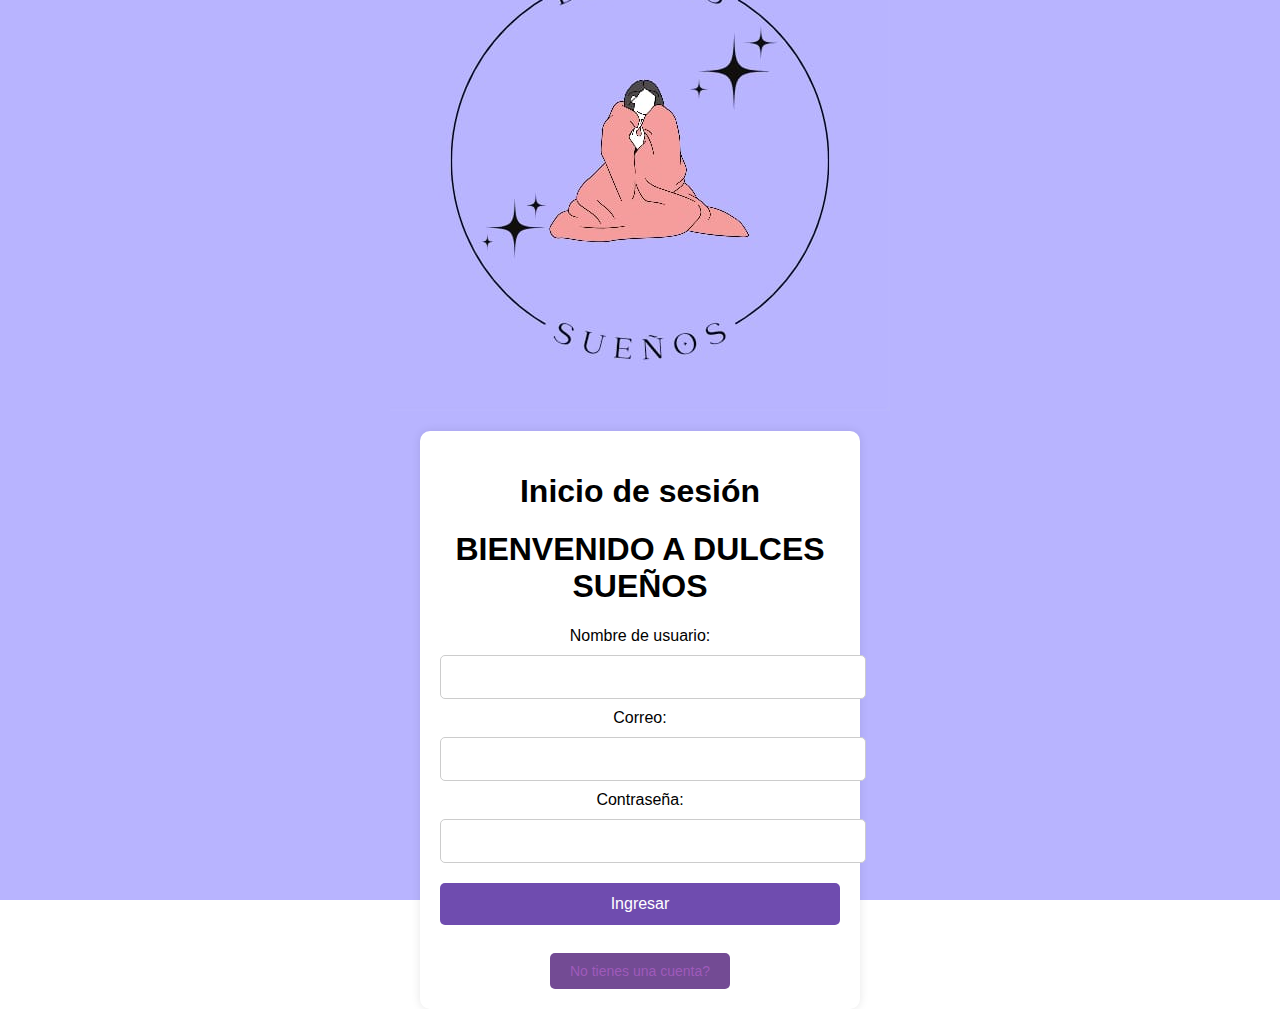
<file: Dulces_sueños/login/index.html>
<!DOCTYPE html>
<html>
<head>
    <meta charset="UTF-8">
    <meta name="viewport" content="width=device-width, initial-scale=1.0">
    <title>Login</title>
    <link rel="stylesheet" type="text/css" href="style.css">
    <style>
        body {
            background-color: #B8B4FF;
            margin: 0;
            font-family: Arial, sans-serif;
            display: flex;
            flex-direction: column;
            align-items: center;
            justify-content: center;
            min-height: 100vh;
        }

        img {
            max-width: 80%;
            height: auto;
            margin-top: 20px;
        }

        .login-container {
            background-color: white;
            padding: 20px;
            border-radius: 10px;
            box-shadow: 0 0 10px rgba(0, 0, 0, 0.1);
            width: 90%;
            max-width: 400px;
            text-align: center;
            margin-top: 20px;
        }

        input {
            width: 100%;
            padding: 12px;
            margin: 10px 0;
            border: 1px solid #ccc;
            border-radius: 5px;
            font-size: 16px;
        }

        .custom-button {
            width: 100%;
            background-color: #6f4caf;
            color: white;
            padding: 12px;
            border: none;
            border-radius: 5px;
            cursor: pointer;
            font-size: 16px;
        }

        .custom-button:hover {
            background-color: #86267a;
        }

        a {
            text-decoration: none;
            color: #9f5abb;
            font-size: 14px;
        }

        a:hover {
            text-decoration: underline;
        }

        /* Media Queries for responsiveness */
        @media (max-width: 768px) {
            .login-container {
                width: 80%;
            }

            img {
                max-width: 60%;
            }
        }

        @media (max-width: 480px) {
            .login-container {
                width: 95%;
            }

            img {
                max-width: 50%;
            }

            h1 {
                font-size: 22px;
            }

            input, .custom-button {
                font-size: 14px;
                padding: 10px;
            }

            a {
                font-size: 12px;
            }
        }
    </style>
</head>

<body>
    <img src="logos.jpeg" alt="Logo">
    <div class="login-container">
        <h1>Inicio de sesión</h1>
        <h1>BIENVENIDO A DULCES SUEÑOS</h1>
        <form action="login.php" method="post">
            <label for="nombre_usuario">Nombre de usuario:</label><br>
            <input type="text" id="nombre_usuario" name="nombre_usuario"><br>
            <label for="correo">Correo:</label><br>
            <input type="email" id="correo" name="correo"><br>
            <label for="contrasena">Contraseña:</label><br>
            <input type="password" id="contrasena" name="contrasena"><br>
            <input type="submit" value="Ingresar" class="custom-button">
            <br><br>
            <a href="registro.html">No tienes una cuenta?</a>
        </form>
    </div>
</body>
</html>
</file>
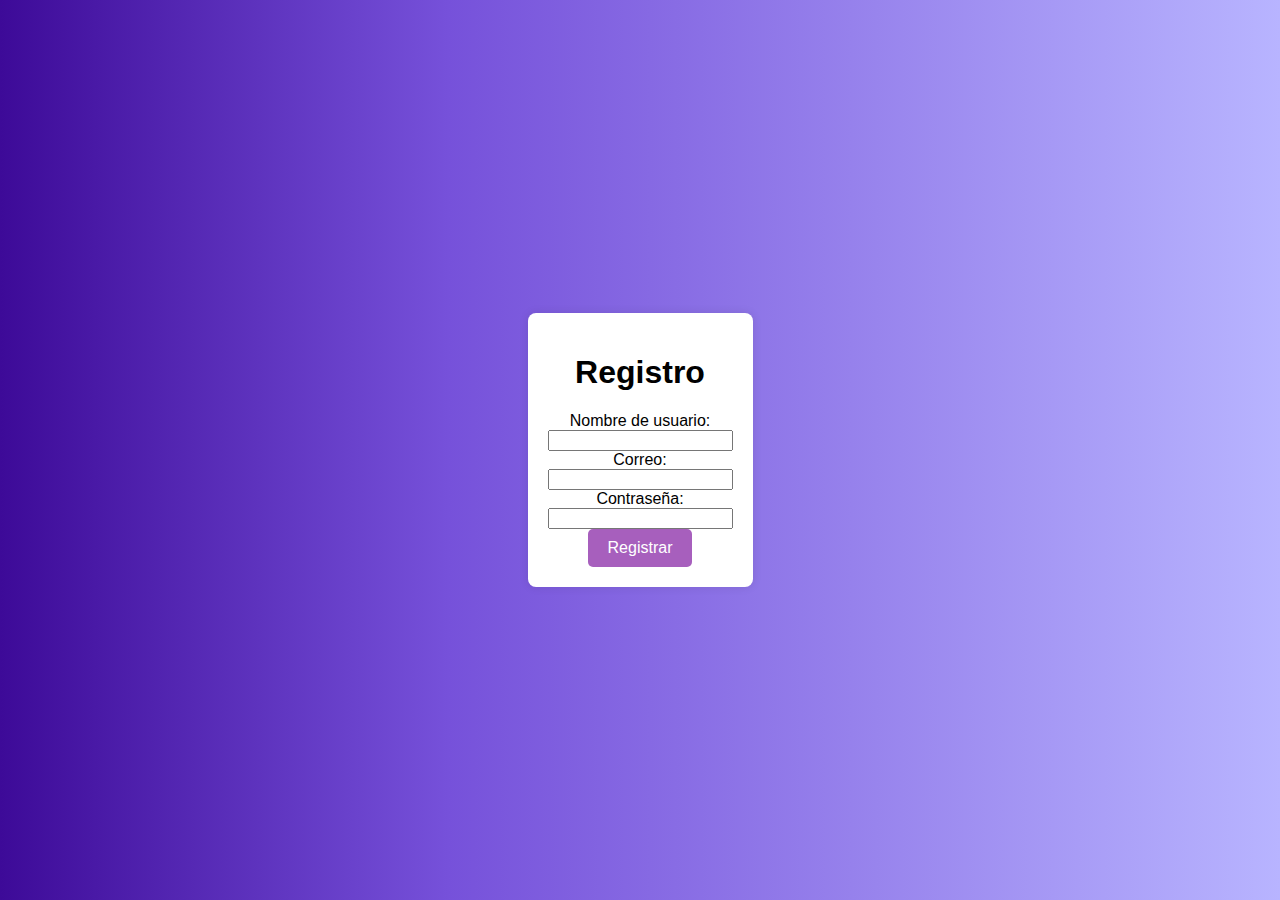
<file: Dulces_sueños/login/registro.html>
<!DOCTYPE html>
<html>
<head>
    <meta charset="UTF-8">
    <meta name="viewport" content="width=device-width, initial-scale=1.0">
    <title>Registro</title>
    <link rel="stylesheet" type="text/css" href="style2.css">
</head>
<body>
    <div class="login-container">
        <h1>Registro</h1>
        <form action="registro.php" method="post">
            <label for="nombre_usuario">Nombre de usuario:</label><br>
            <input type="text" id="nombre_usuario" name="nombre_usuario"><br>
            <label for="correo">Correo:</label><br>
            <input type="email" id="correo" name="correo"><br>
            <label for="contrasena">Contraseña:</label><br>
            <input type="password" id="contrasena" name="contrasena"><br>
            <input type="submit" value="Registrar" class="custom-button">
        </form>
    </div>
</body>
</html>
</file>
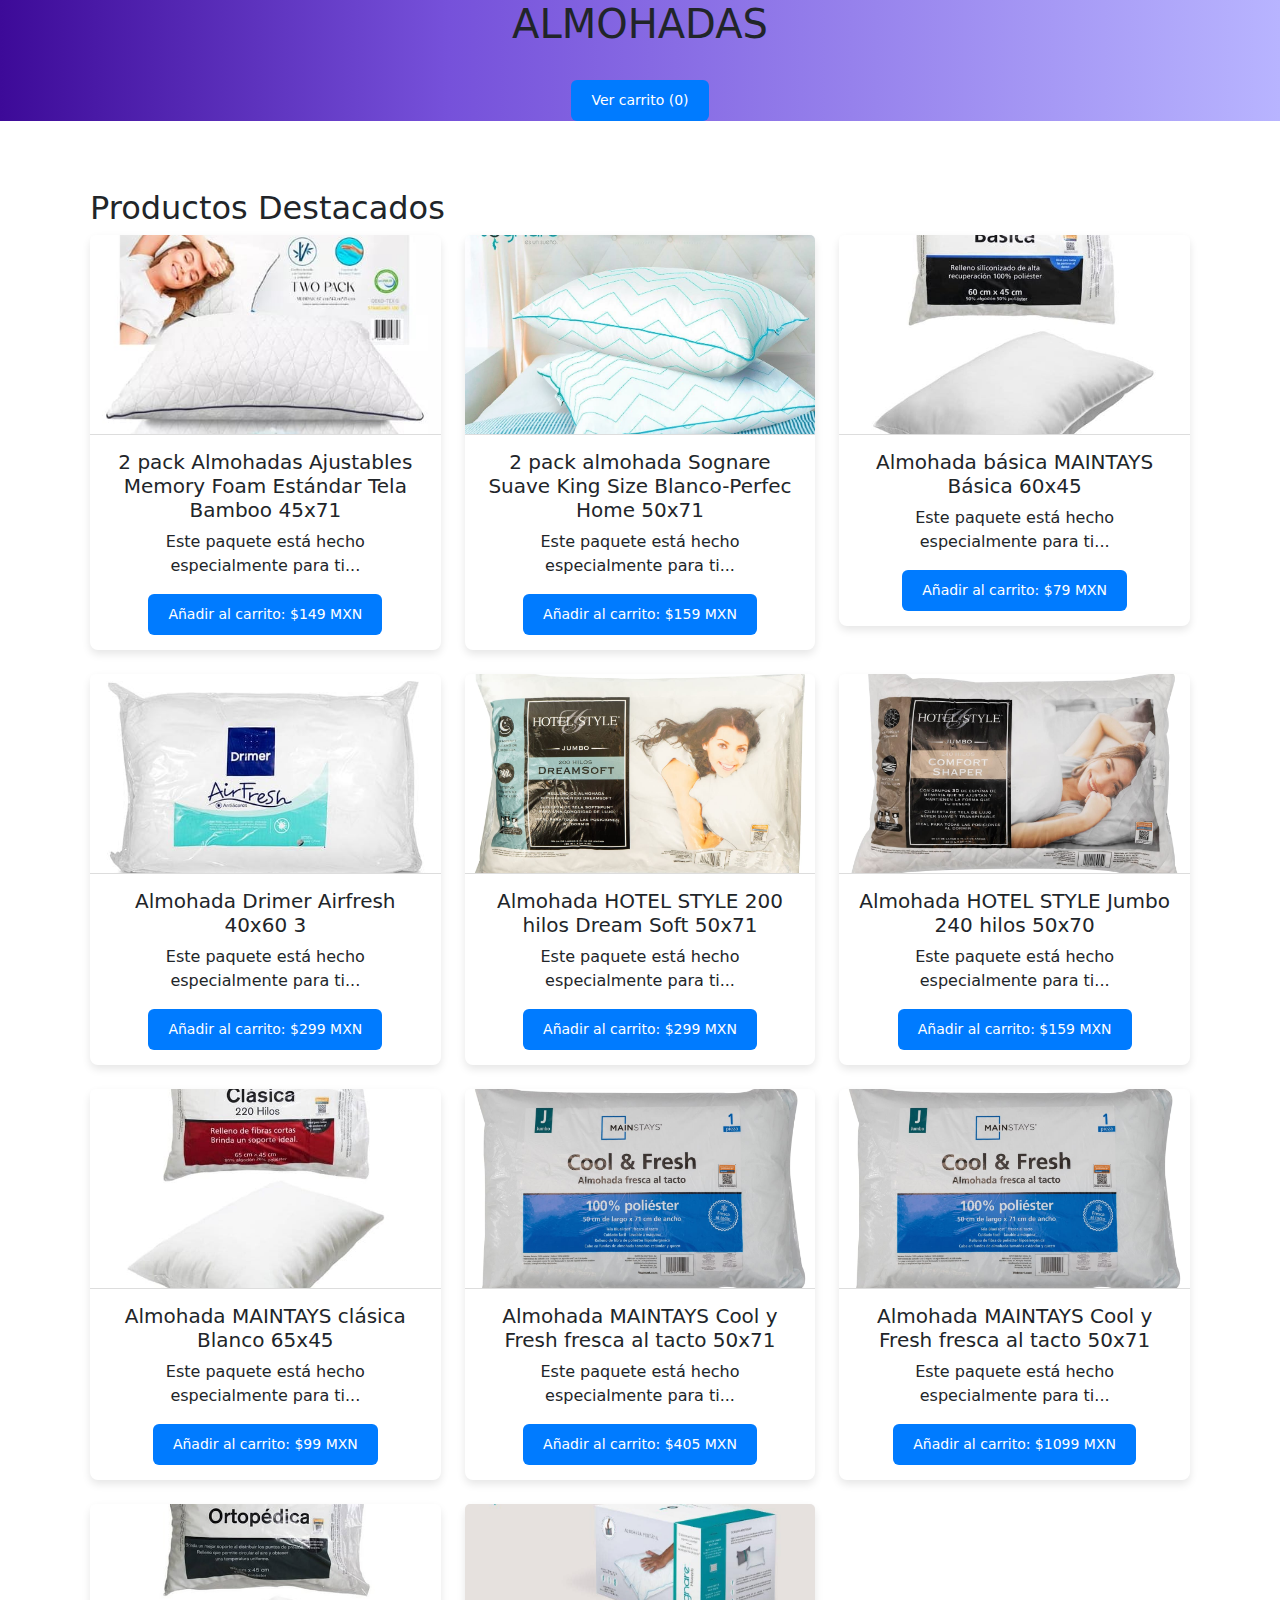
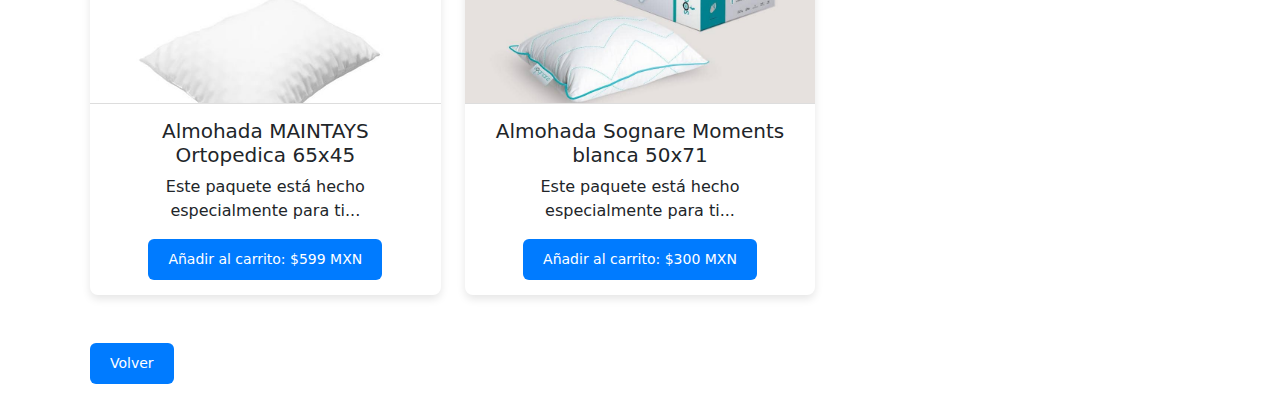
<file: Dulces_sueños/productos/almohadas.html>
<!DOCTYPE html>
<html lang="en">
<head>
    <meta charset="UTF-8">
    <meta name="viewport" content="width=device-width, initial-scale=1.0">
    <title>Almohadas</title>
    <link href="https://cdn.jsdelivr.net/npm/bootstrap@5.3.3/dist/css/bootstrap.min.css" rel="stylesheet" integrity="sha384-QWTKZyjpPEjISv5WaRU9OFeRpok6YctnYmDr5pNlyT2bRjXh0JMhjY6hW+ALEwIH" crossorigin="anonymous">

    <style>
        /* Ajuste de márgenes y rellenos */
        .featured-products {
            padding: 20px;
        }

        .product-item {
            display: flex;
            flex-direction: column;
            align-items: center;
            text-align: center;
        }

        .card {
            border: none;
            border-radius: 8px;
            box-shadow: 0 4px 8px rgba(0,0,0,0.1);
        }

        .card-img-top {
            max-height: 200px;
            object-fit: cover;
            border-bottom: 1px solid #ddd;
        }

        .card-body {
            padding: 15px;
        }

        .btn-primary {
            background-color: #007bff;
            border: none;
            padding: 10px 20px;
            font-size: 14px;
        }

        .btn-primary:hover {
            background-color: #0056b3;
        }

        /* Estilos para el modal */
        .modal-dialog {
            max-width: 500px;
        }

        .modal-header {
            border-bottom: none;
        }

        .modal-footer {
            border-top: none;
        }

        /* Disposición en columnas */
        @media (min-width: 992px) {
            .row {
                display: flex;
                flex-wrap: wrap;
            }
            .col-lg-4 {
                flex: 0 0 33.33333%;
                max-width: 33.33333%;
            }
        }
        .encabezado{
            text-align: center;
            background: rgb(61,10,152);
            background: linear-gradient(90deg, rgba(61,10,152,1) 0%, rgba(118,81,218,1) 35%, rgba(184,180,255,1) 100%);
        }
    </style>
</head>
<body>
    <section class="encabezado">
        <h1>ALMOHADAS</h1>
        <button id="cart-btn" class="btn btn-primary mt-4">Ver carrito (<span id="cart-count">0</span>)</button>

    </section>
    <main>
        <section class="featured-products container mt-5">
            <h2>Productos Destacados</h2>
            <!-- Grilla de productos -->
            <div class="row" id="product-list">
                <!-- Primer producto -->
                <div class="col-lg-4 col-md-6 mb-4 product-item" data-name="Paquete de cobijas de lana">
                    <div class="card" style="width: 100%;">
                        <img src="/Dulces_sueños/imgs/2 pack Almohadas Ajustables Memory Foam Estándar Tela Bamboo 45x71.jpeg" class="card-img-top" alt="Paquete de cobijas de lana">
                        <div class="card-body">
                            <h5 class="card-title">2 pack Almohadas Ajustables Memory Foam Estándar Tela Bamboo 45x71</h5>
                            <p class="card-text">Este paquete está hecho especialmente para ti...</p>
                            <button class="btn btn-primary add-to-cart" data-product="Paquete de cobijas de lana" data-price="149">Añadir al carrito: $149 MXN</button>
                        </div>
                    </div>
                </div>

                <!-- Segundo producto -->
                <div class="col-lg-4 col-md-6 mb-4 product-item" data-name="Producto 2">
                    <div class="card" style="width: 100%;">
                        <img src="/Dulces_sueños/imgs/2 pack almohada Sognare Suave King Size Blanco-Perfec Home 50x71.jpeg" class="card-img-top" alt="...">
                        <div class="card-body">
                            <h5 class="card-title">2 pack almohada Sognare Suave King Size Blanco-Perfec Home 50x71</h5>
                            <p class="card-text">Este paquete está hecho especialmente para ti...</p>
                            <button class="btn btn-primary add-to-cart" data-product="Producto 2" data-price="159">Añadir al carrito: $159 MXN</button>
                        </div>
                    </div>
                </div>

                <!-- Tercer producto -->
                <div class="col-lg-4 col-md-6 mb-4 product-item" data-name="Producto 3">
                    <div class="card" style="width: 100%;">
                        <img src="/Dulces_sueños/imgs/Almohada básica MAINTAYS Básica 60x45.jpeg" class="card-img-top" alt="...">
                        <div class="card-body">
                            <h5 class="card-title">Almohada básica MAINTAYS Básica 60x45</h5>
                            <p class="card-text">Este paquete está hecho especialmente para ti...</p>
                            <button class="btn btn-primary add-to-cart" data-product="Producto 3" data-price="79">Añadir al carrito: $79 MXN</button>
                        </div>
                    </div>
                </div>
                <!-- Más productos aquí -->
                <div class="col-lg-4 col-md-6 mb-4 product-item" data-name="Producto 3">
                    <div class="card" style="width: 100%;">
                        <img src="/Dulces_sueños/imgs/Almohada Drimer Airfresh 40x60.jpeg" class="card-img-top" alt="...">
                        <div class="card-body">
                            <h5 class="card-title">Almohada Drimer Airfresh 40x60 3</h5>
                            <p class="card-text">Este paquete está hecho especialmente para ti...</p>
                            <button class="btn btn-primary add-to-cart" data-product="Producto 3" data-price="299">Añadir al carrito: $299 MXN</button>
                        </div>
                    </div>
                </div>
                <div class="col-lg-4 col-md-6 mb-4 product-item" data-name="Producto 3">
                    <div class="card" style="width: 100%;">
                        <img src="/Dulces_sueños/imgs/Almohada HOTEL STYLE 200 hilos Dream Soft 50x71.jpeg" class="card-img-top" alt="...">
                        <div class="card-body">
                            <h5 class="card-title">Almohada HOTEL STYLE 200 hilos Dream Soft 50x71</h5>
                            <p class="card-text">Este paquete está hecho especialmente para ti...</p>
                            <button class="btn btn-primary add-to-cart" data-product="Producto 3" data-price="299">Añadir al carrito: $299 MXN</button>
                        </div>
                    </div>
                </div>
                <div class="col-lg-4 col-md-6 mb-4 product-item" data-name="Producto 3">
                    <div class="card" style="width: 100%;">
                        <img src="/Dulces_sueños/imgs/Almohada HOTEL STYLE Jumbo 240 hilos 50x70.jpeg" class="card-img-top" alt="...">
                        <div class="card-body">
                            <h5 class="card-title">Almohada HOTEL STYLE Jumbo 240 hilos 50x70</h5>
                            <p class="card-text">Este paquete está hecho especialmente para ti...</p>
                            <button class="btn btn-primary add-to-cart" data-product="Producto 3" data-price="159">Añadir al carrito: $159 MXN</button>
                        </div>
                    </div>
                </div>
                <div class="col-lg-4 col-md-6 mb-4 product-item" data-name="Producto 3">
                    <div class="card" style="width: 100%;">
                        <img src="/Dulces_sueños/imgs/Almohada MAINTAYS clásica Blanco 65x45.jpeg" class="card-img-top" alt="...">
                        <div class="card-body">
                            <h5 class="card-title">Almohada MAINTAYS clásica Blanco 65x45</h5>
                            <p class="card-text">Este paquete está hecho especialmente para ti...</p>
                            <button class="btn btn-primary add-to-cart" data-product="Producto 3" data-price="99">Añadir al carrito: $99 MXN</button>
                        </div>
                    </div>
                </div>
                <div class="col-lg-4 col-md-6 mb-4 product-item" data-name="Producto 3">
                    <div class="card" style="width: 100%;">
                        <img src="/Dulces_sueños/imgs/Almohada MAINTAYS Cool y Fresh fresca al tacto 50x71.jpeg" class="card-img-top" alt="...">
                        <div class="card-body">
                            <h5 class="card-title">Almohada MAINTAYS Cool y Fresh fresca al tacto 50x71</h5>
                            <p class="card-text">Este paquete está hecho especialmente para ti...</p>
                            <button class="btn btn-primary add-to-cart" data-product="Producto 3" data-price="405">Añadir al carrito: $405 MXN</button>
                        </div>
                    </div>
                </div>
                <div class="col-lg-4 col-md-6 mb-4 product-item" data-name="Producto 3">
                    <div class="card" style="width: 100%;">
                        <img src="/Dulces_sueños/imgs/Almohada MAINTAYS Cool y Fresh fresca al tacto 50x71.jpeg" class="card-img-top" alt="...">
                        <div class="card-body">
                            <h5 class="card-title">Almohada MAINTAYS Cool y Fresh fresca al tacto 50x71</h5>
                            <p class="card-text">Este paquete está hecho especialmente para ti...</p>
                            <button class="btn btn-primary add-to-cart" data-product="Producto 3" data-price="1099">Añadir al carrito: $1099 MXN</button>
                        </div>
                    </div>
                </div>
                <div class="col-lg-4 col-md-6 mb-4 product-item" data-name="Producto 3">
                    <div class="card" style="width: 100%;">
                        <img src="/Dulces_sueños/imgs/Almohada MAINTAYS Ortopedica 65x45.jpeg" class="card-img-top" alt="...">
                        <div class="card-body">
                            <h5 class="card-title">Almohada MAINTAYS Ortopedica 65x45</h5>
                            <p class="card-text">Este paquete está hecho especialmente para ti...</p>
                            <button class="btn btn-primary add-to-cart" data-product="Producto 3" data-price="599">Añadir al carrito: $599 MXN</button>
                        </div>
                    </div>
                </div>
                <div class="col-lg-4 col-md-6 mb-4 product-item" data-name="Producto 3">
                    <div class="card" style="width: 100%;">
                        <img src="/Dulces_sueños/imgs/Almohada Sognare Moments blanca 50x71.jpeg" class="card-img-top" alt="...">
                        <div class="card-body">
                            <h5 class="card-title">Almohada Sognare Moments blanca 50x71</h5>
                            <p class="card-text">Este paquete está hecho especialmente para ti...</p>
                            <button class="btn btn-primary add-to-cart" data-product="Producto 3" data-price="300">Añadir al carrito: $300 MXN</button>
                        </div>
                    </div>
                </div>

            </div>
            <!-- Botón para abrir el carrito -->
            <a id="cart-btns" class="btn btn-primary mt-4" href="/Dulces_sueños/body/index_c.html">Volver</a>
        
        </section>
        <!-- Modal del carrito -->
        <div class="modal fade" id="cartModal" tabindex="-1" aria-labelledby="cartModalLabel" aria-hidden="true">
            <div class="modal-dialog">
                <div class="modal-content">
                    <div class="modal-header">
                        <h5 class="modal-title" id="cartModalLabel">Carrito de compras</h5>
                        <button type="button" class="btn-close" data-bs-dismiss="modal" aria-label="Close"></button>
                    </div>
                    <div class="modal-body">
                        <ul id="cart-items" class="list-group">
                            <!-- Aquí aparecerán los productos añadidos -->
                        </ul>
                        <div class="mt-3">
                            <strong>Total: $<span id="total-price">0</span> MXN</strong>
                        </div>
                    </div>
                    <div class="modal-footer">
                        <button type="button" class="btn btn-secondary" data-bs-dismiss="modal">Cerrar</button>
                        <button type="button" class="btn btn-primary" id="proceed-to-pay">Proceder al pago</button>
                    </div>
                </div>
            </div>
        </div>
    </main>

    <script src="https://cdn.jsdelivr.net/npm/bootstrap@5.3.3/dist/js/bootstrap.bundle.min.js" integrity="sha384-YvpcrYf0tY3lHB60NNkmXc5s9fDVZLESaAA55NDzOxhy9GkcIdslK1eN7N6jIeHz" crossorigin="anonymous"></script>
    <script src="script.js"></script>
</body>
</html>
</file>
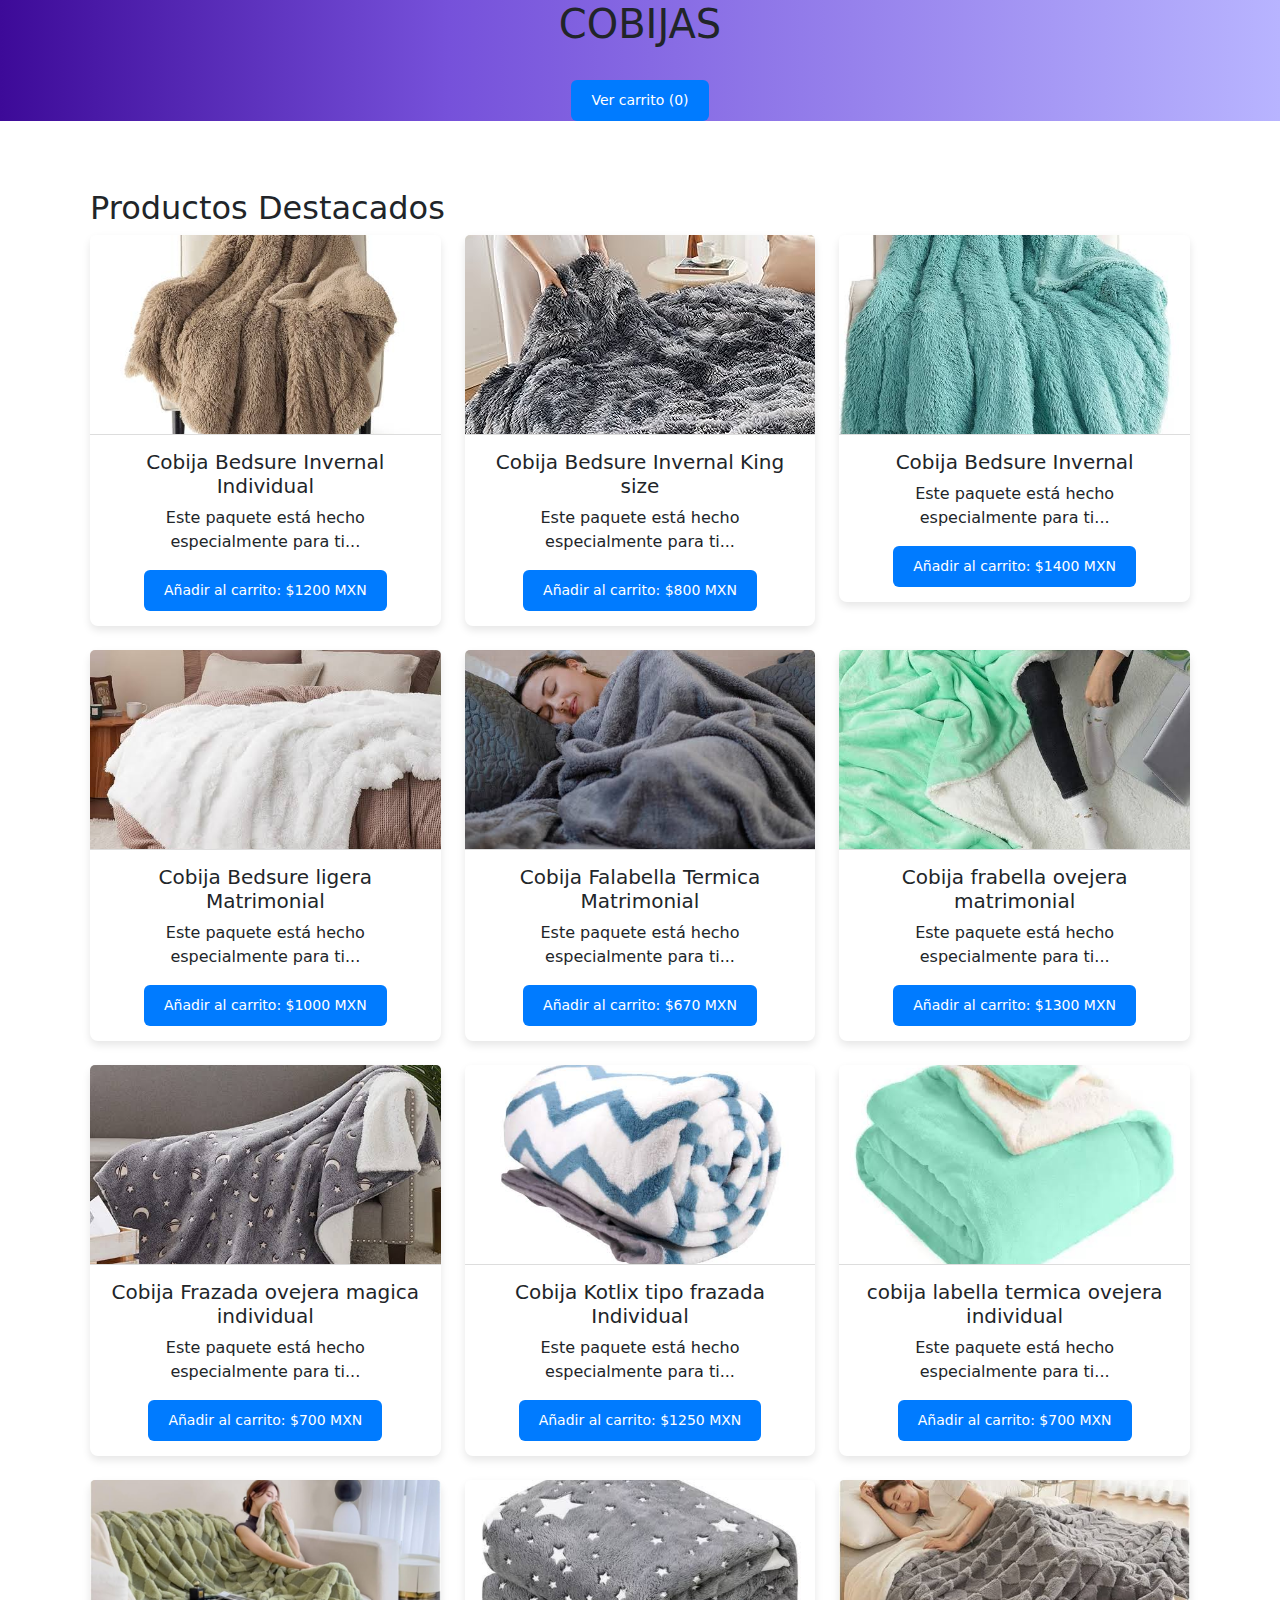
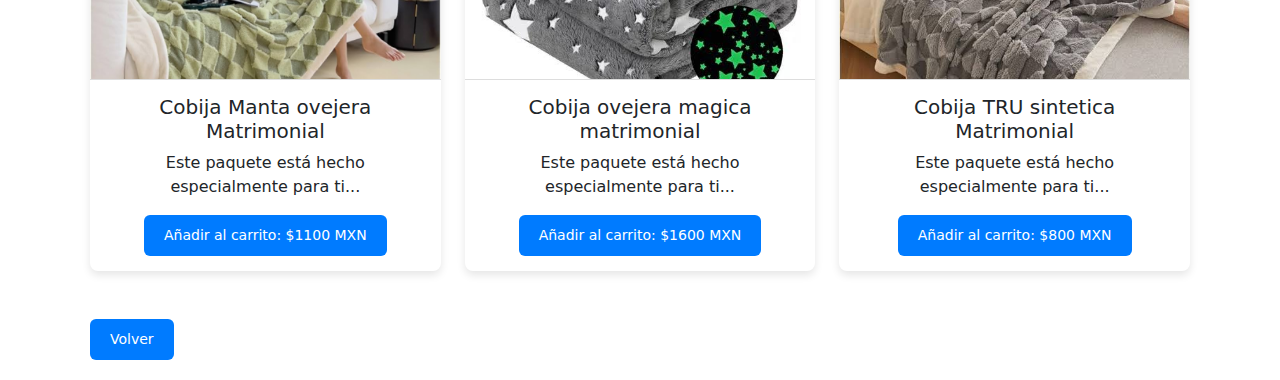
<file: Dulces_sueños/productos/cobijas.html>
<!DOCTYPE html>
<html lang="en">
<head>
    <meta charset="UTF-8">
    <meta name="viewport" content="width=device-width, initial-scale=1.0">
    <title>Almohadas</title>
    <link href="https://cdn.jsdelivr.net/npm/bootstrap@5.3.3/dist/css/bootstrap.min.css" rel="stylesheet" integrity="sha384-QWTKZyjpPEjISv5WaRU9OFeRpok6YctnYmDr5pNlyT2bRjXh0JMhjY6hW+ALEwIH" crossorigin="anonymous">

    <style>
        /* Ajuste de márgenes y rellenos */
        .featured-products {
            padding: 20px;
        }

        .product-item {
            display: flex;
            flex-direction: column;
            align-items: center;
            text-align: center;
        }

        .card {
            border: none;
            border-radius: 8px;
            box-shadow: 0 4px 8px rgba(0,0,0,0.1);
        }

        .card-img-top {
            max-height: 200px;
            object-fit: cover;
            border-bottom: 1px solid #ddd;
        }

        .card-body {
            padding: 15px;
        }

        .btn-primary {
            background-color: #007bff;
            border: none;
            padding: 10px 20px;
            font-size: 14px;
        }

        .btn-primary:hover {
            background-color: #0056b3;
        }

        /* Estilos para el modal */
        .modal-dialog {
            max-width: 500px;
        }

        .modal-header {
            border-bottom: none;
        }

        .modal-footer {
            border-top: none;
        }

        /* Disposición en columnas */
        @media (min-width: 992px) {
            .row {
                display: flex;
                flex-wrap: wrap;
            }
            .col-lg-4 {
                flex: 0 0 33.33333%;
                max-width: 33.33333%;
            }
        }
        .encabezado{
            text-align: center;
            background: rgb(61,10,152);
            background: linear-gradient(90deg, rgba(61,10,152,1) 0%, rgba(118,81,218,1) 35%, rgba(184,180,255,1) 100%);
        }
    </style>
</head>
<body>
    <section class="encabezado">
        <h1>COBIJAS</h1>
        <button id="cart-btn" class="btn btn-primary mt-4">Ver carrito (<span id="cart-count">0</span>)</button>

    </section>
    <main>
        <section class="featured-products container mt-5">
            <h2>Productos Destacados</h2>
            <!-- Grilla de productos -->
            <div class="row" id="product-list">
                <!-- Primer producto -->
                <div class="col-lg-4 col-md-6 mb-4 product-item" data-name="Paquete de cobijas de lana">
                    <div class="card" style="width: 100%;">
                        <img src="/Dulces_sueños/imgs2/Cobija Bedsure Invernal Individual.jpeg" class="card-img-top" alt="Paquete de cobijas de lana">
                        <div class="card-body">
                            <h5 class="card-title">Cobija Bedsure Invernal Individual</h5>
                            <p class="card-text">Este paquete está hecho especialmente para ti...</p>
                            <button class="btn btn-primary add-to-cart" data-product="Paquete de cobijas de lana" data-price="1200">Añadir al carrito: $1200 MXN</button>
                        </div>
                    </div>
                </div>

                <!-- Segundo producto -->
                <div class="col-lg-4 col-md-6 mb-4 product-item" data-name="Producto 2">
                    <div class="card" style="width: 100%;">
                        <img src="/Dulces_sueños/imgs2/Cobija Bedsure Invernal King size.jpeg" class="card-img-top" alt="...">
                        <div class="card-body">
                            <h5 class="card-title">Cobija Bedsure Invernal King size</h5>
                            <p class="card-text">Este paquete está hecho especialmente para ti...</p>
                            <button class="btn btn-primary add-to-cart" data-product="Producto 2" data-price="800">Añadir al carrito: $800 MXN</button>
                        </div>
                    </div>
                </div>

                <!-- Tercer producto -->
                <div class="col-lg-4 col-md-6 mb-4 product-item" data-name="Producto 3">
                    <div class="card" style="width: 100%;">
                        <img src="/Dulces_sueños/imgs2/Cobija Bedsure Invernal.jpeg" class="card-img-top" alt="...">
                        <div class="card-body">
                            <h5 class="card-title">Cobija Bedsure Invernal</h5>
                            <p class="card-text">Este paquete está hecho especialmente para ti...</p>
                            <button class="btn btn-primary add-to-cart" data-product="Producto 3" data-price="1400">Añadir al carrito: $1400 MXN</button>
                        </div>
                    </div>
                </div>
                <!-- Más productos aquí -->
                <div class="col-lg-4 col-md-6 mb-4 product-item" data-name="Producto 3">
                    <div class="card" style="width: 100%;">
                        <img src="/Dulces_sueños/imgs2/Cobija Bedsure ligera Matrimonial.jpeg" class="card-img-top" alt="...">
                        <div class="card-body">
                            <h5 class="card-title">Cobija Bedsure ligera Matrimonial</h5>
                            <p class="card-text">Este paquete está hecho especialmente para ti...</p>
                            <button class="btn btn-primary add-to-cart" data-product="Producto 3" data-price="1000">Añadir al carrito: $1000 MXN</button>
                        </div>
                    </div>
                </div>
                <div class="col-lg-4 col-md-6 mb-4 product-item" data-name="Producto 3">
                    <div class="card" style="width: 100%;">
                        <img src="/Dulces_sueños/imgs2/Cobija Falabella Termica Matrimonial.jpeg" class="card-img-top" alt="...">
                        <div class="card-body">
                            <h5 class="card-title">Cobija Falabella Termica Matrimonial</h5>
                            <p class="card-text">Este paquete está hecho especialmente para ti...</p>
                            <button class="btn btn-primary add-to-cart" data-product="Producto 3" data-price="670">Añadir al carrito: $670 MXN</button>
                        </div>
                    </div>
                </div>
                <div class="col-lg-4 col-md-6 mb-4 product-item" data-name="Producto 3">
                    <div class="card" style="width: 100%;">
                        <img src="/Dulces_sueños/imgs2/Cobija frabella ovejera matrimonial.jpeg" class="card-img-top" alt="...">
                        <div class="card-body">
                            <h5 class="card-title">Cobija frabella ovejera matrimonial</h5>
                            <p class="card-text">Este paquete está hecho especialmente para ti...</p>
                            <button class="btn btn-primary add-to-cart" data-product="Producto 3" data-price="1300">Añadir al carrito: $1300 MXN</button>
                        </div>
                    </div>
                </div>
                <div class="col-lg-4 col-md-6 mb-4 product-item" data-name="Producto 3">
                    <div class="card" style="width: 100%;">
                        <img src="/Dulces_sueños/imgs2/Cobija Frazada ovejera magica individual.jpeg" class="card-img-top" alt="...">
                        <div class="card-body">
                            <h5 class="card-title">Cobija Frazada ovejera magica individual</h5>
                            <p class="card-text">Este paquete está hecho especialmente para ti...</p>
                            <button class="btn btn-primary add-to-cart" data-product="Producto 3" data-price="700">Añadir al carrito: $700 MXN</button>
                        </div>
                    </div>
                </div>
                <div class="col-lg-4 col-md-6 mb-4 product-item" data-name="Producto 3">
                    <div class="card" style="width: 100%;">
                        <img src="/Dulces_sueños/imgs2/Cobija Kotlix tipo frazada Individual.jpeg" class="card-img-top" alt="...">
                        <div class="card-body">
                            <h5 class="card-title">Cobija Kotlix tipo frazada Individual</h5>
                            <p class="card-text">Este paquete está hecho especialmente para ti...</p>
                            <button class="btn btn-primary add-to-cart" data-product="Producto 3" data-price="1250">Añadir al carrito: $1250 MXN</button>
                        </div>
                    </div>
                </div>
                <div class="col-lg-4 col-md-6 mb-4 product-item" data-name="Producto 3">
                    <div class="card" style="width: 100%;">
                        <img src="/Dulces_sueños/imgs2/cobija labella termica ovejera individual.jpeg" class="card-img-top" alt="...">
                        <div class="card-body">
                            <h5 class="card-title">cobija labella termica ovejera individual</h5>
                            <p class="card-text">Este paquete está hecho especialmente para ti...</p>
                            <button class="btn btn-primary add-to-cart" data-product="Producto 3" data-price="700">Añadir al carrito: $700 MXN</button>
                        </div>
                    </div>
                </div>
                <div class="col-lg-4 col-md-6 mb-4 product-item" data-name="Producto 3">
                    <div class="card" style="width: 100%;">
                        <img src="/Dulces_sueños/imgs2/Cobija Manta ovejera Matrimonial.jpeg" class="card-img-top" alt="...">
                        <div class="card-body">
                            <h5 class="card-title">Cobija Manta ovejera Matrimonial</h5>
                            <p class="card-text">Este paquete está hecho especialmente para ti...</p>
                            <button class="btn btn-primary add-to-cart" data-product="Producto 3" data-price="1100">Añadir al carrito: $1100 MXN</button>
                        </div>
                    </div>
                </div>
                <div class="col-lg-4 col-md-6 mb-4 product-item" data-name="Producto 3">
                    <div class="card" style="width: 100%;">
                        <img src="/Dulces_sueños/imgs2/Cobija ovejera magica matrimonial.jpeg" class="card-img-top" alt="...">
                        <div class="card-body">
                            <h5 class="card-title">Cobija ovejera magica matrimonial</h5>
                            <p class="card-text">Este paquete está hecho especialmente para ti...</p>
                            <button class="btn btn-primary add-to-cart" data-product="Producto 3" data-price="1600">Añadir al carrito: $1600 MXN</button>
                        </div>
                    </div>
                </div>
                <div class="col-lg-4 col-md-6 mb-4 product-item" data-name="Producto 3">
                    <div class="card" style="width: 100%;">
                        <img src="/Dulces_sueños/imgs2/Cobija TRU sintetica Matrimonial.jpeg" class="card-img-top" alt="...">
                        <div class="card-body">
                            <h5 class="card-title">Cobija TRU sintetica Matrimonial</h5>
                            <p class="card-text">Este paquete está hecho especialmente para ti...</p>
                            <button class="btn btn-primary add-to-cart" data-product="Producto 3" data-price="800">Añadir al carrito: $800 MXN</button>
                        </div>
                    </div>
                </div>

            </div>
            <!-- Botón para abrir el carrito -->
            <a id="cart-btns" class="btn btn-primary mt-4" href="/Dulces_sueños/body/index_c.html">Volver</a>
        
        </section>
        <!-- Modal del carrito -->
        <div class="modal fade" id="cartModal" tabindex="-1" aria-labelledby="cartModalLabel" aria-hidden="true">
            <div class="modal-dialog">
                <div class="modal-content">
                    <div class="modal-header">
                        <h5 class="modal-title" id="cartModalLabel">Carrito de compras</h5>
                        <button type="button" class="btn-close" data-bs-dismiss="modal" aria-label="Close"></button>
                    </div>
                    <div class="modal-body">
                        <ul id="cart-items" class="list-group">
                            <!-- Aquí aparecerán los productos añadidos -->
                        </ul>
                        <div class="mt-3">
                            <strong>Total: $<span id="total-price">0</span> MXN</strong>
                        </div>
                    </div>
                    <div class="modal-footer">
                        <button type="button" class="btn btn-secondary" data-bs-dismiss="modal">Cerrar</button>
                        <button type="button" class="btn btn-primary" id="proceed-to-pay">Proceder al pago</button>
                    </div>
                </div>
            </div>
        </div>
    </main>

    <script src="https://cdn.jsdelivr.net/npm/bootstrap@5.3.3/dist/js/bootstrap.bundle.min.js" integrity="sha384-YvpcrYf0tY3lHB60NNkmXc5s9fDVZLESaAA55NDzOxhy9GkcIdslK1eN7N6jIeHz" crossorigin="anonymous"></script>
    <script src="script.js"></script>
</body>
</html>
</file>
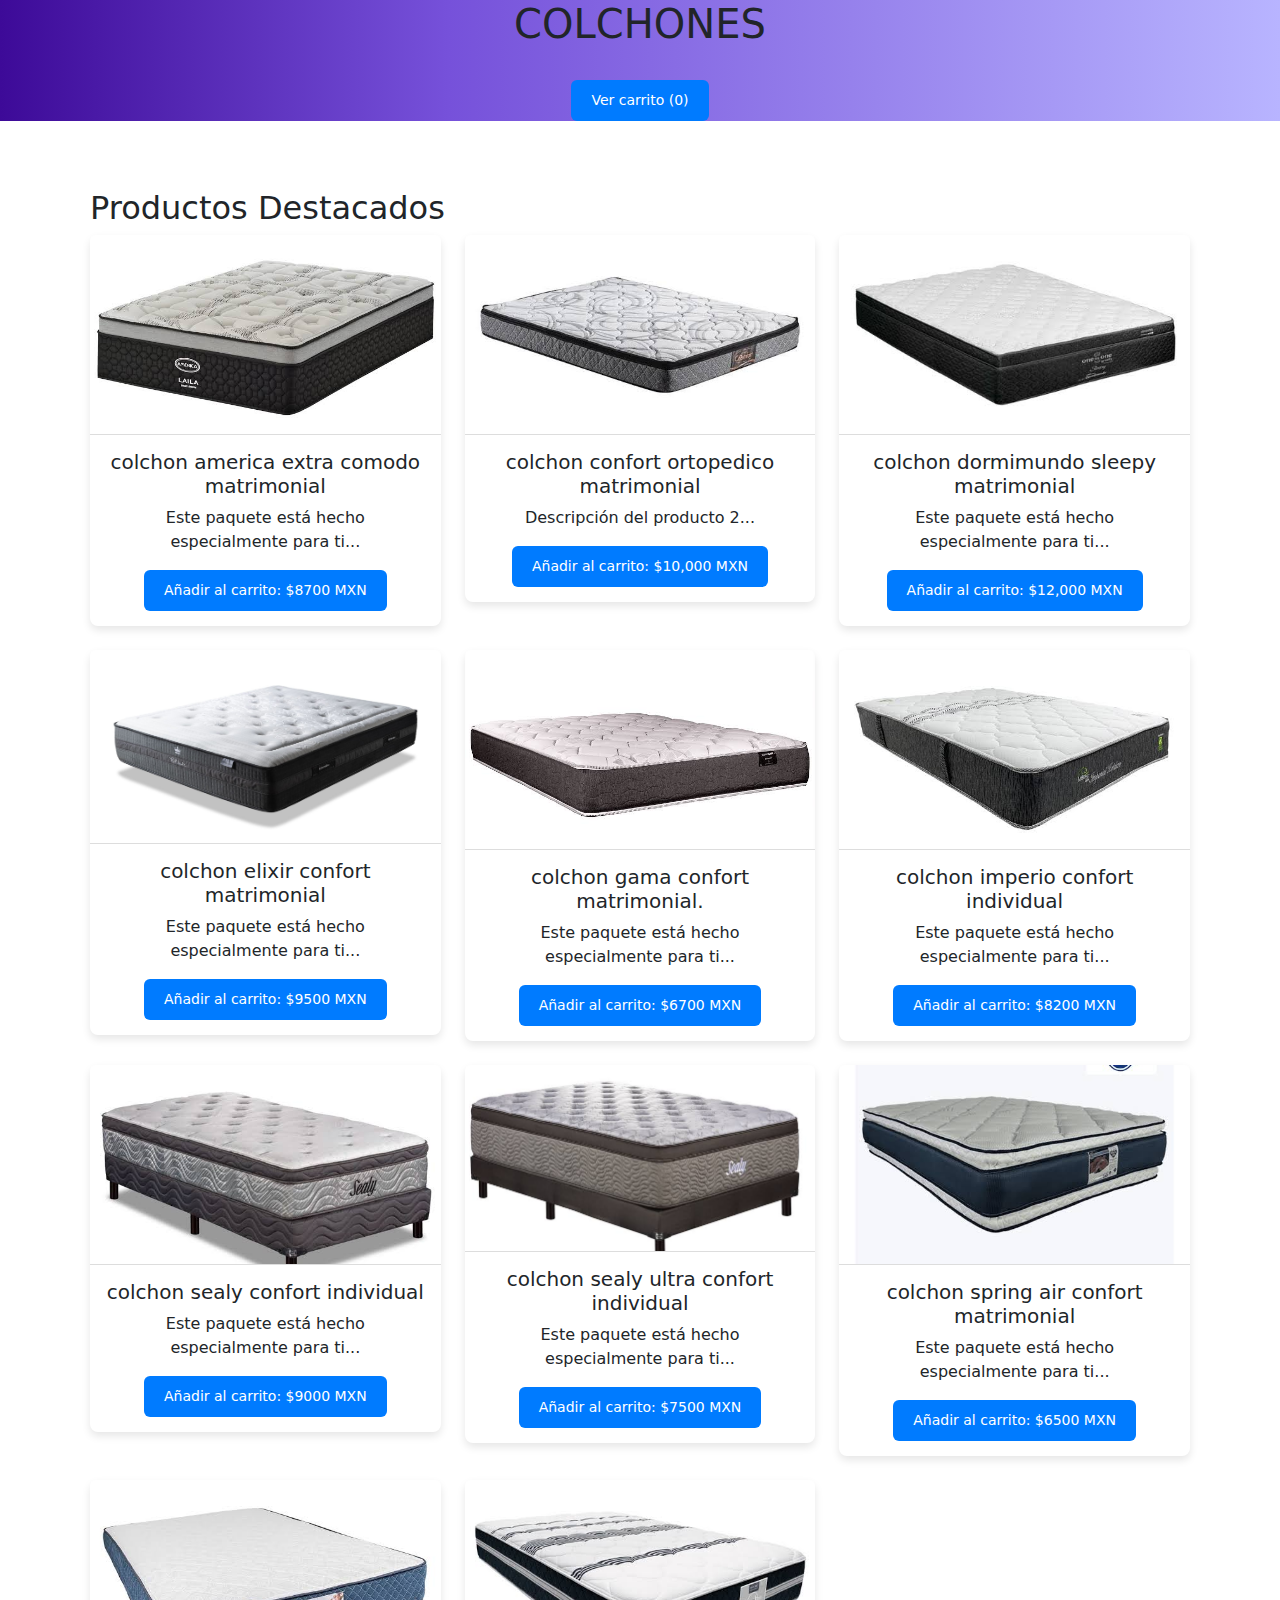
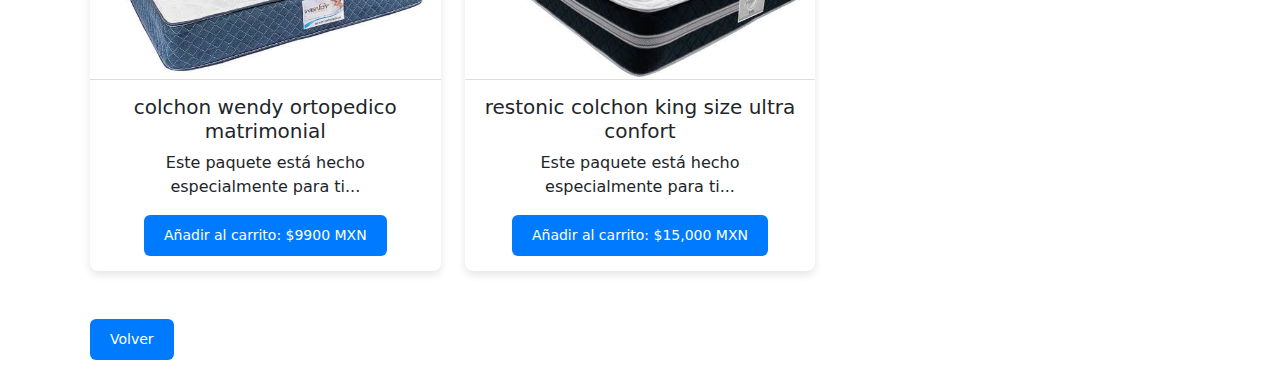
<file: Dulces_sueños/productos/colchones.html>
<!DOCTYPE html>
<html lang="en">
<head>
    <meta charset="UTF-8">
    <meta name="viewport" content="width=device-width, initial-scale=1.0">
    <title>Almohadas</title>
    <link href="https://cdn.jsdelivr.net/npm/bootstrap@5.3.3/dist/css/bootstrap.min.css" rel="stylesheet" integrity="sha384-QWTKZyjpPEjISv5WaRU9OFeRpok6YctnYmDr5pNlyT2bRjXh0JMhjY6hW+ALEwIH" crossorigin="anonymous">

    <style>
        /* Ajuste de márgenes y rellenos */
        .featured-products {
            padding: 20px;
        }

        .product-item {
            display: flex;
            flex-direction: column;
            align-items: center;
            text-align: center;
        }

        .card {
            border: none;
            border-radius: 8px;
            box-shadow: 0 4px 8px rgba(0,0,0,0.1);
        }

        .card-img-top {
            max-height: 200px;
            object-fit: cover;
            border-bottom: 1px solid #ddd;
        }

        .card-body {
            padding: 15px;
        }

        .btn-primary {
            background-color: #007bff;
            border: none;
            padding: 10px 20px;
            font-size: 14px;
        }

        .btn-primary:hover {
            background-color: #0056b3;
        }

        /* Estilos para el modal */
        .modal-dialog {
            max-width: 500px;
        }

        .modal-header {
            border-bottom: none;
        }

        .modal-footer {
            border-top: none;
        }

        /* Disposición en columnas */
        @media (min-width: 992px) {
            .row {
                display: flex;
                flex-wrap: wrap;
            }
            .col-lg-4 {
                flex: 0 0 33.33333%;
                max-width: 33.33333%;
            }
        }
        .encabezado{
            text-align: center;
            background: rgb(61,10,152);
            background: linear-gradient(90deg, rgba(61,10,152,1) 0%, rgba(118,81,218,1) 35%, rgba(184,180,255,1) 100%);
        }
    </style>
</head>
<body>
    <section class="encabezado">
        <h1>COLCHONES</h1>
        <button id="cart-btn" class="btn btn-primary mt-4">Ver carrito (<span id="cart-count">0</span>)</button>

    </section>
    <main>
        <section class="featured-products container mt-5">
            <h2>Productos Destacados</h2>
            <!-- Grilla de productos -->
            <div class="row" id="product-list">
                <!-- Primer producto -->
                <div class="col-lg-4 col-md-6 mb-4 product-item" data-name="Paquete de cobijas de lana">
                    <div class="card" style="width: 100%;">
                        <img src="/Dulces_sueños/imgs3/colchon america extra comodo matrimonial.jpeg" class="card-img-top" alt="Paquete de cobijas de lana">
                        <div class="card-body">
                            <h5 class="card-title">colchon america extra comodo matrimonial</h5>
                            <p class="card-text">Este paquete está hecho especialmente para ti...</p>
                            <button class="btn btn-primary add-to-cart" data-product="Paquete de cobijas de lana" data-price="8700">Añadir al carrito: $8700 MXN</button>
                        </div>
                    </div>
                </div>

                <!-- Segundo producto -->
                <div class="col-lg-4 col-md-6 mb-4 product-item" data-name="Producto 2">
                    <div class="card" style="width: 100%;">
                        <img src="/Dulces_sueños/imgs3/colchon confort ortopedico matrimonial.jpeg" class="card-img-top" alt="...">
                        <div class="card-body">
                            <h5 class="card-title">colchon confort ortopedico matrimonial</h5>
                            <p class="card-text">Descripción del producto 2...</p>
                            <button class="btn btn-primary add-to-cart" data-product="Producto 2" data-price="10,000">Añadir al carrito: $10,000 MXN</button>
                        </div>
                    </div>
                </div>

                <!-- Tercer producto -->
                <div class="col-lg-4 col-md-6 mb-4 product-item" data-name="Producto 3">
                    <div class="card" style="width: 100%;">
                        <img src="/Dulces_sueños/imgs3/colchon dormimundo sleepy matrimonial.jpeg" class="card-img-top" alt="...">
                        <div class="card-body">
                            <h5 class="card-title">colchon dormimundo sleepy matrimonial</h5>
                            <p class="card-text">Este paquete está hecho especialmente para ti...</p>
                            <button class="btn btn-primary add-to-cart" data-product="Producto 3" data-price="12,000">Añadir al carrito: $12,000 MXN</button>
                        </div>
                    </div>
                </div>
                <!-- Más productos aquí -->
                <div class="col-lg-4 col-md-6 mb-4 product-item" data-name="Producto 3">
                    <div class="card" style="width: 100%;">
                        <img src="/Dulces_sueños/imgs3/colchon elixir confort matrimonial.jpeg" class="card-img-top" alt="...">
                        <div class="card-body">
                            <h5 class="card-title">colchon elixir confort matrimonial</h5>
                            <p class="card-text">Este paquete está hecho especialmente para ti...</p>
                            <button class="btn btn-primary add-to-cart" data-product="Producto 3" data-price="9500">Añadir al carrito: $9500 MXN</button>
                        </div>
                    </div>
                </div>
                <div class="col-lg-4 col-md-6 mb-4 product-item" data-name="Producto 3">
                    <div class="card" style="width: 100%;">
                        <img src="/Dulces_sueños/imgs3/colchon gama confort matrimonial.jpeg" class="card-img-top" alt="...">
                        <div class="card-body">
                            <h5 class="card-title">colchon gama confort matrimonial.</h5>
                            <p class="card-text">Este paquete está hecho especialmente para ti...</p>
                            <button class="btn btn-primary add-to-cart" data-product="Producto 3" data-price="6700">Añadir al carrito: $6700 MXN</button>
                        </div>
                    </div>
                </div>
                <div class="col-lg-4 col-md-6 mb-4 product-item" data-name="Producto 3">
                    <div class="card" style="width: 100%;">
                        <img src="/Dulces_sueños/imgs3/colchon imperio confort individual.jpeg" class="card-img-top" alt="...">
                        <div class="card-body">
                            <h5 class="card-title">colchon imperio confort individual</h5>
                            <p class="card-text">Este paquete está hecho especialmente para ti...</p>
                            <button class="btn btn-primary add-to-cart" data-product="Producto 3" data-price="8200">Añadir al carrito: $8200 MXN</button>
                        </div>
                    </div>
                </div>
                <div class="col-lg-4 col-md-6 mb-4 product-item" data-name="Producto 3">
                    <div class="card" style="width: 100%;">
                        <img src="/Dulces_sueños/imgs3/colchon sealy confort individual.jpeg" class="card-img-top" alt="...">
                        <div class="card-body">
                            <h5 class="card-title">colchon sealy confort individual</h5>
                            <p class="card-text">Este paquete está hecho especialmente para ti...</p>
                            <button class="btn btn-primary add-to-cart" data-product="Producto 3" data-price="9000">Añadir al carrito: $9000 MXN</button>
                        </div>
                    </div>
                </div>
                <div class="col-lg-4 col-md-6 mb-4 product-item" data-name="Producto 3">
                    <div class="card" style="width: 100%;">
                        <img src="/Dulces_sueños/imgs3/colchon sealy ultra confort individual.jpeg" class="card-img-top" alt="...">
                        <div class="card-body">
                            <h5 class="card-title">colchon sealy ultra confort individual</h5>
                            <p class="card-text">Este paquete está hecho especialmente para ti...</p>
                            <button class="btn btn-primary add-to-cart" data-product="Producto 3" data-price="7500">Añadir al carrito: $7500 MXN</button>
                        </div>
                    </div>
                </div>
                <div class="col-lg-4 col-md-6 mb-4 product-item" data-name="Producto 3">
                    <div class="card" style="width: 100%;">
                        <img src="/Dulces_sueños/imgs3/colchon spring air confort matrimonial.jpeg" class="card-img-top" alt="...">
                        <div class="card-body">
                            <h5 class="card-title">colchon spring air confort matrimonial</h5>
                            <p class="card-text">Este paquete está hecho especialmente para ti...</p>
                            <button class="btn btn-primary add-to-cart" data-product="Producto 3" data-price="6500">Añadir al carrito: $6500 MXN</button>
                        </div>
                    </div>
                </div>
                <div class="col-lg-4 col-md-6 mb-4 product-item" data-name="Producto 3">
                    <div class="card" style="width: 100%;">
                        <img src="/Dulces_sueños/imgs3/colchon wendy ortopedico matrimonial.jpeg" class="card-img-top" alt="...">
                        <div class="card-body">
                            <h5 class="card-title">colchon wendy ortopedico matrimonial</h5>
                            <p class="card-text">Este paquete está hecho especialmente para ti...</p>
                            <button class="btn btn-primary add-to-cart" data-product="Producto 3" data-price="9900">Añadir al carrito: $9900 MXN</button>
                        </div>
                    </div>
                </div>
                <div class="col-lg-4 col-md-6 mb-4 product-item" data-name="Producto 3">
                    <div class="card" style="width: 100%;">
                        <img src="/Dulces_sueños/imgs3/restonic colchon king size ultra confort.jpeg" class="card-img-top" alt="...">
                        <div class="card-body">
                            <h5 class="card-title">restonic colchon king size ultra confort</h5>
                            <p class="card-text">Este paquete está hecho especialmente para ti...</p>
                            <button class="btn btn-primary add-to-cart" data-product="Producto 3" data-price="15,000">Añadir al carrito: $15,000 MXN</button>
                        </div>
                    </div>
                </div>

            </div>
            <!-- Botón para abrir el carrito -->
            <a id="cart-btns" class="btn btn-primary mt-4" href="/Dulces_sueños/body/index_c.html">Volver</a>
        
        </section>
        <!-- Modal del carrito -->
        <div class="modal fade" id="cartModal" tabindex="-1" aria-labelledby="cartModalLabel" aria-hidden="true">
            <div class="modal-dialog">
                <div class="modal-content">
                    <div class="modal-header">
                        <h5 class="modal-title" id="cartModalLabel">Carrito de compras</h5>
                        <button type="button" class="btn-close" data-bs-dismiss="modal" aria-label="Close"></button>
                    </div>
                    <div class="modal-body">
                        <ul id="cart-items" class="list-group">
                            <!-- Aquí aparecerán los productos añadidos -->
                        </ul>
                        <div class="mt-3">
                            <strong>Total: $<span id="total-price">0</span> MXN</strong>
                        </div>
                    </div>
                    <div class="modal-footer">
                        <button type="button" class="btn btn-secondary" data-bs-dismiss="modal">Cerrar</button>
                        <button type="button" class="btn btn-primary" id="proceed-to-pay">Proceder al pago</button>
                    </div>
                </div>
            </div>
        </div>
    </main>

    <script src="https://cdn.jsdelivr.net/npm/bootstrap@5.3.3/dist/js/bootstrap.bundle.min.js" integrity="sha384-YvpcrYf0tY3lHB60NNkmXc5s9fDVZLESaAA55NDzOxhy9GkcIdslK1eN7N6jIeHz" crossorigin="anonymous"></script>
    <script src="script.js"></script>
</body>
</html>
</file>
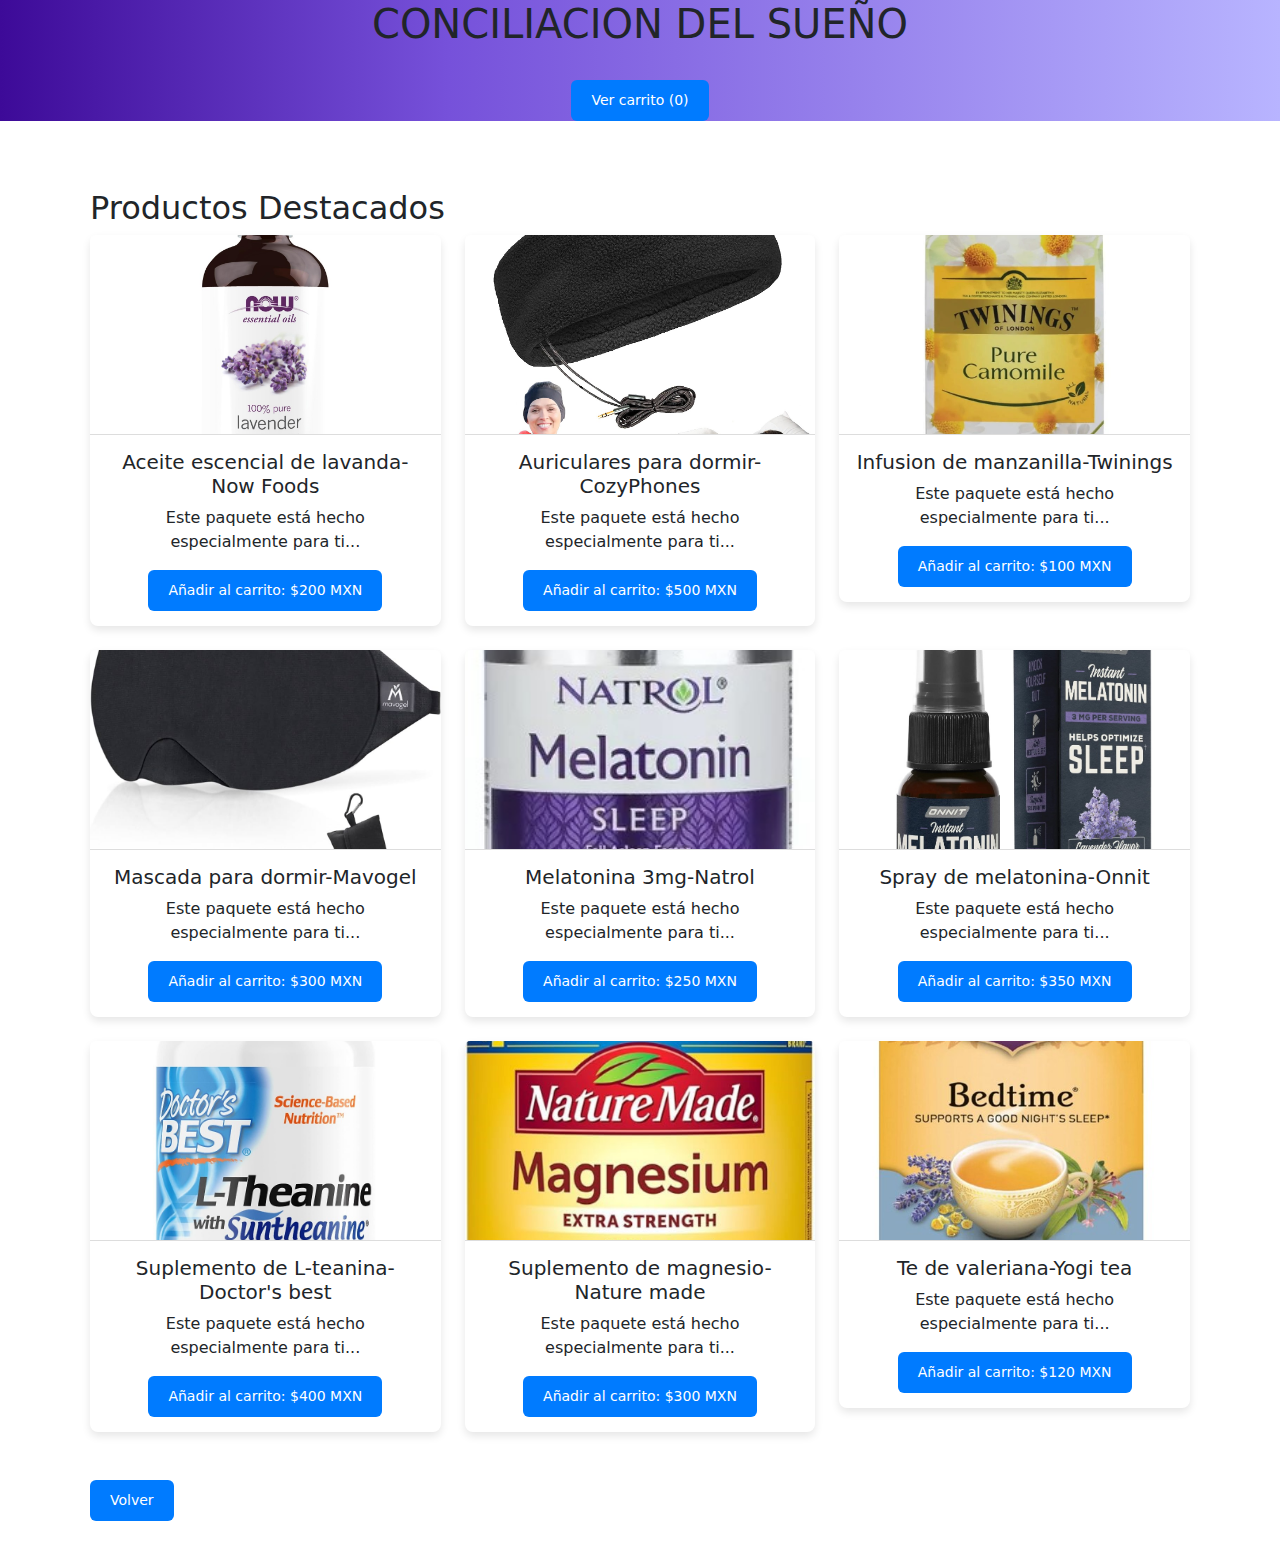
<file: Dulces_sueños/productos/con_sueño.html>
<!DOCTYPE html>
<html lang="en">
<head>
    <meta charset="UTF-8">
    <meta name="viewport" content="width=device-width, initial-scale=1.0">
    <title>Almohadas</title>
    <link href="https://cdn.jsdelivr.net/npm/bootstrap@5.3.3/dist/css/bootstrap.min.css" rel="stylesheet" integrity="sha384-QWTKZyjpPEjISv5WaRU9OFeRpok6YctnYmDr5pNlyT2bRjXh0JMhjY6hW+ALEwIH" crossorigin="anonymous">

    <style>
        /* Ajuste de márgenes y rellenos */
        .featured-products {
            padding: 20px;
        }

        .product-item {
            display: flex;
            flex-direction: column;
            align-items: center;
            text-align: center;
        }

        .card {
            border: none;
            border-radius: 8px;
            box-shadow: 0 4px 8px rgba(0,0,0,0.1);
        }

        .card-img-top {
            max-height: 200px;
            object-fit: cover;
            border-bottom: 1px solid #ddd;
        }

        .card-body {
            padding: 15px;
        }

        .btn-primary {
            background-color: #007bff;
            border: none;
            padding: 10px 20px;
            font-size: 14px;
        }

        .btn-primary:hover {
            background-color: #0056b3;
        }

        /* Estilos para el modal */
        .modal-dialog {
            max-width: 500px;
        }

        .modal-header {
            border-bottom: none;
        }

        .modal-footer {
            border-top: none;
        }

        /* Disposición en columnas */
        @media (min-width: 992px) {
            .row {
                display: flex;
                flex-wrap: wrap;
            }
            .col-lg-4 {
                flex: 0 0 33.33333%;
                max-width: 33.33333%;
            }
        }
        .encabezado{
            text-align: center;
            background: rgb(61,10,152);
            background: linear-gradient(90deg, rgba(61,10,152,1) 0%, rgba(118,81,218,1) 35%, rgba(184,180,255,1) 100%);
        }
    </style>
</head>
<body>
    <section class="encabezado">
        <h1>CONCILIACION DEL SUEÑO</h1>
        <button id="cart-btn" class="btn btn-primary mt-4">Ver carrito (<span id="cart-count">0</span>)</button>

    </section>
    <main>
        <section class="featured-products container mt-5">
            <h2>Productos Destacados</h2>
            <!-- Grilla de productos -->
            <div class="row" id="product-list">
                <!-- Primer producto -->
                <div class="col-lg-4 col-md-6 mb-4 product-item" data-name="Paquete de cobijas de lana">
                    <div class="card" style="width: 100%;">
                        <img src="/Dulces_sueños/imgs4/Aceite escencial de lavanda-Now Foods.jpeg" class="card-img-top" alt="Paquete de cobijas de lana">
                        <div class="card-body">
                            <h5 class="card-title">Aceite escencial de lavanda-Now Foods</h5>
                            <p class="card-text">Este paquete está hecho especialmente para ti...</p>
                            <button class="btn btn-primary add-to-cart" data-product="Paquete de cobijas de lana" data-price="200">Añadir al carrito: $200 MXN</button>
                        </div>
                    </div>
                </div>

                <!-- Segundo producto -->
                <div class="col-lg-4 col-md-6 mb-4 product-item" data-name="Producto 2">
                    <div class="card" style="width: 100%;">
                        <img src="/Dulces_sueños/imgs4/Auriculares para dormir-CozyPhones.jpeg" class="card-img-top" alt="...">
                        <div class="card-body">
                            <h5 class="card-title">Auriculares para dormir-CozyPhones</h5>
                            <p class="card-text">Este paquete está hecho especialmente para ti...</p>
                            <button class="btn btn-primary add-to-cart" data-product="Producto 2" data-price="500">Añadir al carrito: $500 MXN</button>
                        </div>
                    </div>
                </div>

                <!-- Tercer producto -->
                <div class="col-lg-4 col-md-6 mb-4 product-item" data-name="Producto 3">
                    <div class="card" style="width: 100%;">
                        <img src="/Dulces_sueños/imgs4/Infusion de manzanilla-Twinings.jpeg" class="card-img-top" alt="...">
                        <div class="card-body">
                            <h5 class="card-title">Infusion de manzanilla-Twinings</h5>
                            <p class="card-text">Este paquete está hecho especialmente para ti...</p>
                            <button class="btn btn-primary add-to-cart" data-product="Producto 3" data-price="100">Añadir al carrito: $100 MXN</button>
                        </div>
                    </div>
                </div>
                <!-- Más productos aquí -->
                <div class="col-lg-4 col-md-6 mb-4 product-item" data-name="Producto 3">
                    <div class="card" style="width: 100%;">
                        <img src="/Dulces_sueños/imgs4/Mascada para dormir-Mavogel.jpeg" class="card-img-top" alt="...">
                        <div class="card-body">
                            <h5 class="card-title">Mascada para dormir-Mavogel</h5>
                            <p class="card-text">Este paquete está hecho especialmente para ti...</p>
                            <button class="btn btn-primary add-to-cart" data-product="Producto 3" data-price="300">Añadir al carrito: $300 MXN</button>
                        </div>
                    </div>
                </div>
                <div class="col-lg-4 col-md-6 mb-4 product-item" data-name="Producto 3">
                    <div class="card" style="width: 100%;">
                        <img src="/Dulces_sueños/imgs4/Melatonina 3mg-Natrol.jpeg" class="card-img-top" alt="...">
                        <div class="card-body">
                            <h5 class="card-title">Melatonina 3mg-Natrol</h5>
                            <p class="card-text">Este paquete está hecho especialmente para ti...</p>
                            <button class="btn btn-primary add-to-cart" data-product="Producto 3" data-price="250">Añadir al carrito: $250 MXN</button>
                        </div>
                    </div>
                </div>
                <div class="col-lg-4 col-md-6 mb-4 product-item" data-name="Producto 3">
                    <div class="card" style="width: 100%;">
                        <img src="/Dulces_sueños/imgs4/Spray de melatonina-Onnit.jpeg" class="card-img-top" alt="...">
                        <div class="card-body">
                            <h5 class="card-title">Spray de melatonina-Onnit</h5>
                            <p class="card-text">Este paquete está hecho especialmente para ti...</p>
                            <button class="btn btn-primary add-to-cart" data-product="Producto 3" data-price="350">Añadir al carrito: $350 MXN</button>
                        </div>
                    </div>
                </div>
                <div class="col-lg-4 col-md-6 mb-4 product-item" data-name="Producto 3">
                    <div class="card" style="width: 100%;">
                        <img src="/Dulces_sueños/imgs4/Suplemento de L-teanina-Doctor's best.jpeg" class="card-img-top" alt="...">
                        <div class="card-body">
                            <h5 class="card-title">Suplemento de L-teanina-Doctor's best</h5>
                            <p class="card-text">Este paquete está hecho especialmente para ti...</p>
                            <button class="btn btn-primary add-to-cart" data-product="Producto 3" data-price="400">Añadir al carrito: $400 MXN</button>
                        </div>
                    </div>
                </div>
                <div class="col-lg-4 col-md-6 mb-4 product-item" data-name="Producto 3">
                    <div class="card" style="width: 100%;">
                        <img src="/Dulces_sueños/imgs4/Suplemento de magnesio-Nature made.jpeg" class="card-img-top" alt="...">
                        <div class="card-body">
                            <h5 class="card-title">Suplemento de magnesio-Nature made</h5>
                            <p class="card-text">Este paquete está hecho especialmente para ti...</p>
                            <button class="btn btn-primary add-to-cart" data-product="Producto 3" data-price="300">Añadir al carrito: $300 MXN</button>
                        </div>
                    </div>
                </div>
                <div class="col-lg-4 col-md-6 mb-4 product-item" data-name="Producto 3">
                    <div class="card" style="width: 100%;">
                        <img src="/Dulces_sueños/imgs4/Te de valeriana-Yogi tea.jpeg" class="card-img-top" alt="...">
                        <div class="card-body">
                            <h5 class="card-title">Te de valeriana-Yogi tea</h5>
                            <p class="card-text">Este paquete está hecho especialmente para ti...</p>
                            <button class="btn btn-primary add-to-cart" data-product="Producto 3" data-price="120">Añadir al carrito: $120 MXN</button>
                        </div>
                    </div>
                </div>

            </div>
            <!-- Botón para abrir el carrito -->
            <a id="cart-btns" class="btn btn-primary mt-4" href="/Dulces_sueños/body/index_c.html">Volver</a>
        
        </section>
        <!-- Modal del carrito -->
        <div class="modal fade" id="cartModal" tabindex="-1" aria-labelledby="cartModalLabel" aria-hidden="true">
            <div class="modal-dialog">
                <div class="modal-content">
                    <div class="modal-header">
                        <h5 class="modal-title" id="cartModalLabel">Carrito de compras</h5>
                        <button type="button" class="btn-close" data-bs-dismiss="modal" aria-label="Close"></button>
                    </div>
                    <div class="modal-body">
                        <ul id="cart-items" class="list-group">
                            <!-- Aquí aparecerán los productos añadidos -->
                        </ul>
                        <div class="mt-3">
                            <strong>Total: $<span id="total-price">0</span> MXN</strong>
                        </div>
                    </div>
                    <div class="modal-footer">
                        <button type="button" class="btn btn-secondary" data-bs-dismiss="modal">Cerrar</button>
                        <button type="button" class="btn btn-primary" id="proceed-to-pay">Proceder al pago</button>
                    </div>
                </div>
            </div>
        </div>
    </main>

    <script src="https://cdn.jsdelivr.net/npm/bootstrap@5.3.3/dist/js/bootstrap.bundle.min.js" integrity="sha384-YvpcrYf0tY3lHB60NNkmXc5s9fDVZLESaAA55NDzOxhy9GkcIdslK1eN7N6jIeHz" crossorigin="anonymous"></script>
    <script src="script.js"></script>
</body>
</html>
</file>
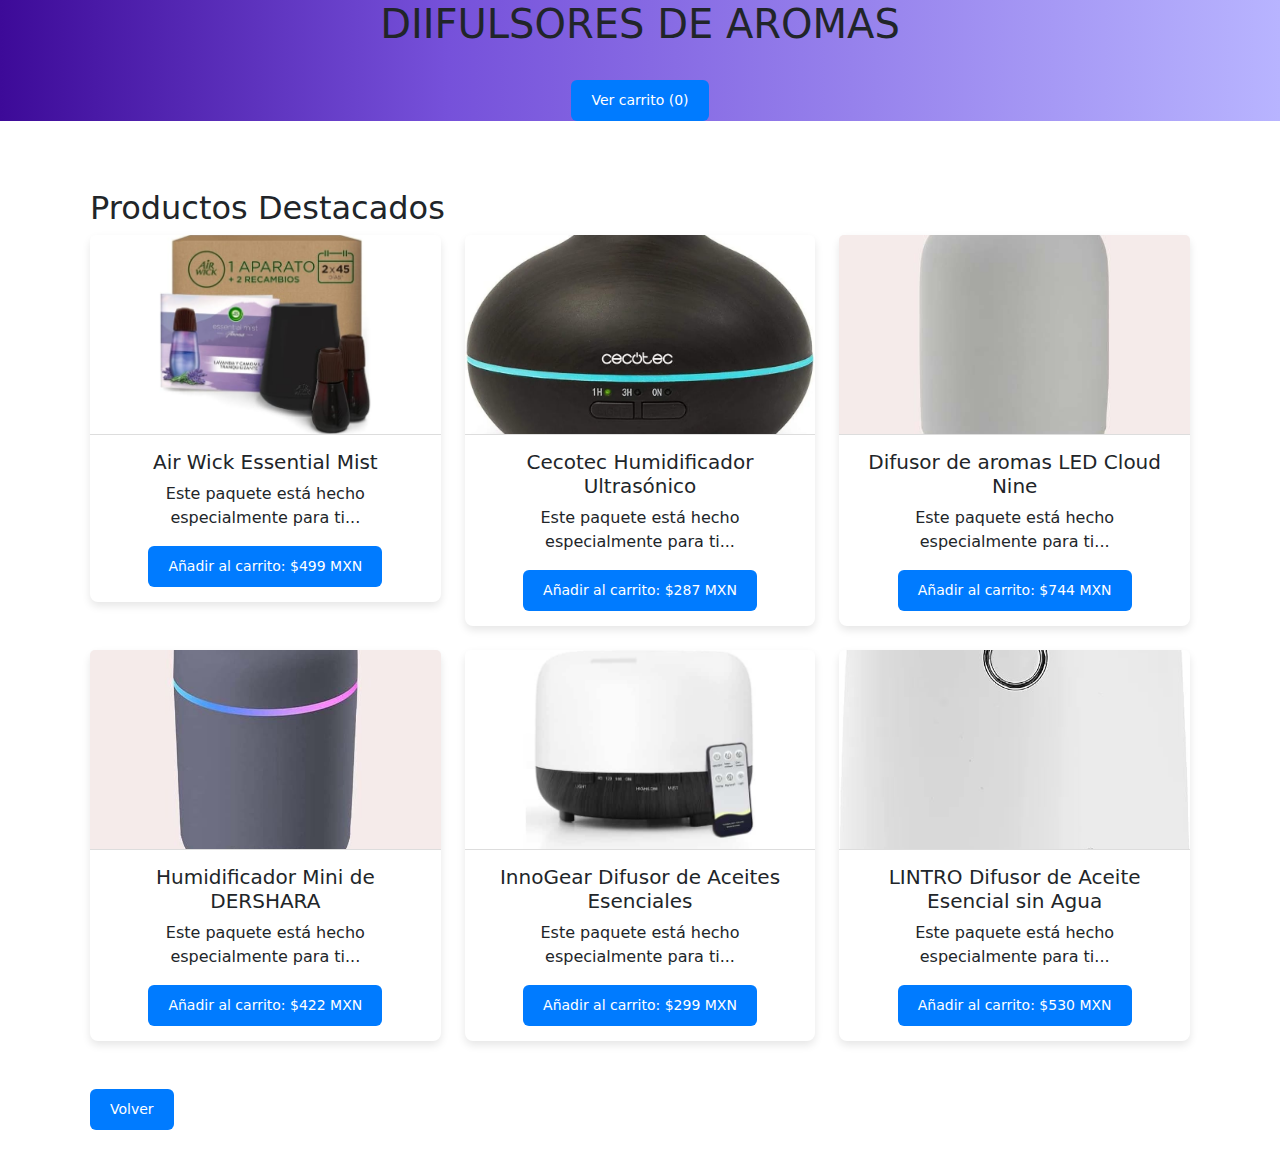
<file: Dulces_sueños/productos/lim_aire.html>
<!DOCTYPE html>
<html lang="en">
<head>
    <meta charset="UTF-8">
    <meta name="viewport" content="width=device-width, initial-scale=1.0">
    <title>Almohadas</title>
    <link href="https://cdn.jsdelivr.net/npm/bootstrap@5.3.3/dist/css/bootstrap.min.css" rel="stylesheet" integrity="sha384-QWTKZyjpPEjISv5WaRU9OFeRpok6YctnYmDr5pNlyT2bRjXh0JMhjY6hW+ALEwIH" crossorigin="anonymous">

    <style>
        /* Ajuste de márgenes y rellenos */
        .featured-products {
            padding: 20px;
        }

        .product-item {
            display: flex;
            flex-direction: column;
            align-items: center;
            text-align: center;
        }

        .card {
            border: none;
            border-radius: 8px;
            box-shadow: 0 4px 8px rgba(0,0,0,0.1);
        }

        .card-img-top {
            max-height: 200px;
            object-fit: cover;
            border-bottom: 1px solid #ddd;
        }

        .card-body {
            padding: 15px;
        }

        .btn-primary {
            background-color: #007bff;
            border: none;
            padding: 10px 20px;
            font-size: 14px;
        }

        .btn-primary:hover {
            background-color: #0056b3;
        }

        /* Estilos para el modal */
        .modal-dialog {
            max-width: 500px;
        }

        .modal-header {
            border-bottom: none;
        }

        .modal-footer {
            border-top: none;
        }

        /* Disposición en columnas */
        @media (min-width: 992px) {
            .row {
                display: flex;
                flex-wrap: wrap;
            }
            .col-lg-4 {
                flex: 0 0 33.33333%;
                max-width: 33.33333%;
            }
        }
        .encabezado{
            text-align: center;
            background: rgb(61,10,152);
            background: linear-gradient(90deg, rgba(61,10,152,1) 0%, rgba(118,81,218,1) 35%, rgba(184,180,255,1) 100%);
        }
    </style>
</head>
<body>
    <section class="encabezado">
        <h1>DIIFULSORES DE AROMAS</h1>
        <button id="cart-btn" class="btn btn-primary mt-4">Ver carrito (<span id="cart-count">0</span>)</button>

    </section>
    <main>
        <section class="featured-products container mt-5">
            <h2>Productos Destacados</h2>
            <!-- Grilla de productos -->
            <div class="row" id="product-list">
                <!-- Primer producto -->
                <div class="col-lg-4 col-md-6 mb-4 product-item" data-name="Paquete de cobijas de lana">
                    <div class="card" style="width: 100%;">
                        <img src="/Dulces_sueños/imgs6/Air Wick Essential Mist.jpeg" class="card-img-top" alt="Paquete de cobijas de lana">
                        <div class="card-body">
                            <h5 class="card-title">Air Wick Essential Mist</h5>
                            <p class="card-text">Este paquete está hecho especialmente para ti...</p>
                            <button class="btn btn-primary add-to-cart" data-product="Paquete de cobijas de lana" data-price="499">Añadir al carrito: $499 MXN</button>
                        </div>
                    </div>
                </div>

                <!-- Segundo producto -->
                <div class="col-lg-4 col-md-6 mb-4 product-item" data-name="Producto 2">
                    <div class="card" style="width: 100%;">
                        <img src="/Dulces_sueños/imgs6/Cecotec Humidificador Ultrasónico.jpeg" class="card-img-top" alt="...">
                        <div class="card-body">
                            <h5 class="card-title">Cecotec Humidificador Ultrasónico</h5>
                            <p class="card-text">Este paquete está hecho especialmente para ti...</p>
                            <button class="btn btn-primary add-to-cart" data-product="Producto 2" data-price="287">Añadir al carrito: $287 MXN</button>
                        </div>
                    </div>
                </div>

                <!-- Tercer producto -->
                <div class="col-lg-4 col-md-6 mb-4 product-item" data-name="Producto 3">
                    <div class="card" style="width: 100%;">
                        <img src="/Dulces_sueños/imgs6/Difusor de aromas LED Cloud Nine.jpeg" class="card-img-top" alt="...">
                        <div class="card-body">
                            <h5 class="card-title">Difusor de aromas LED Cloud Nine</h5>
                            <p class="card-text">Este paquete está hecho especialmente para ti...</p>
                            <button class="btn btn-primary add-to-cart" data-product="Producto 3" data-price="744">Añadir al carrito: $744 MXN</button>
                        </div>
                    </div>
                </div>
                <!-- Más productos aquí -->
                <div class="col-lg-4 col-md-6 mb-4 product-item" data-name="Producto 3">
                    <div class="card" style="width: 100%;">
                        <img src="/Dulces_sueños/imgs6/Humidificador Mini de DERSHARA.jpeg" class="card-img-top" alt="...">
                        <div class="card-body">
                            <h5 class="card-title">Humidificador Mini de DERSHARA</h5>
                            <p class="card-text">Este paquete está hecho especialmente para ti...</p>
                            <button class="btn btn-primary add-to-cart" data-product="Producto 3" data-price="422">Añadir al carrito: $422 MXN</button>
                        </div>
                    </div>
                </div>
                <div class="col-lg-4 col-md-6 mb-4 product-item" data-name="Producto 3">
                    <div class="card" style="width: 100%;">
                        <img src="/Dulces_sueños/imgs6/InnoGear Difusor de Aceites Esenciales.jpeg" class="card-img-top" alt="...">
                        <div class="card-body">
                            <h5 class="card-title">InnoGear Difusor de Aceites Esenciales</h5>
                            <p class="card-text">Este paquete está hecho especialmente para ti...</p>
                            <button class="btn btn-primary add-to-cart" data-product="Producto 3" data-price="299">Añadir al carrito: $299 MXN</button>
                        </div>
                    </div>
                </div>
                <div class="col-lg-4 col-md-6 mb-4 product-item" data-name="Producto 3">
                    <div class="card" style="width: 100%;">
                        <img src="/Dulces_sueños/imgs6/LINTRO Difusor de Aceite Esencial sin Agua.jpeg" class="card-img-top" alt="...">
                        <div class="card-body">
                            <h5 class="card-title">LINTRO Difusor de Aceite Esencial sin Agua</h5>
                            <p class="card-text">Este paquete está hecho especialmente para ti...</p>
                            <button class="btn btn-primary add-to-cart" data-product="Producto 3" data-price="530">Añadir al carrito: $530 MXN</button>
                        </div>
                    </div>
                </div>
            </div>
            <!-- Botón para abrir el carrito -->
            <a id="cart-btns" class="btn btn-primary mt-4" href="/Dulces_sueños/body/index_c.html">Volver</a>
        
        </section>
        <!-- Modal del carrito -->
        <div class="modal fade" id="cartModal" tabindex="-1" aria-labelledby="cartModalLabel" aria-hidden="true">
            <div class="modal-dialog">
                <div class="modal-content">
                    <div class="modal-header">
                        <h5 class="modal-title" id="cartModalLabel">Carrito de compras</h5>
                        <button type="button" class="btn-close" data-bs-dismiss="modal" aria-label="Close"></button>
                    </div>
                    <div class="modal-body">
                        <ul id="cart-items" class="list-group">
                            <!-- Aquí aparecerán los productos añadidos -->
                        </ul>
                        <div class="mt-3">
                            <strong>Total: $<span id="total-price">0</span> MXN</strong>
                        </div>
                    </div>
                    <div class="modal-footer">
                        <button type="button" class="btn btn-secondary" data-bs-dismiss="modal">Cerrar</button>
                        <button type="button" class="btn btn-primary" id="proceed-to-pay">Proceder al pago</button>
                    </div>
                </div>
            </div>
        </div>
    </main>

    <script src="https://cdn.jsdelivr.net/npm/bootstrap@5.3.3/dist/js/bootstrap.bundle.min.js" integrity="sha384-YvpcrYf0tY3lHB60NNkmXc5s9fDVZLESaAA55NDzOxhy9GkcIdslK1eN7N6jIeHz" crossorigin="anonymous"></script>
    <script src="script.js"></script>
</body>
</html>
</file>
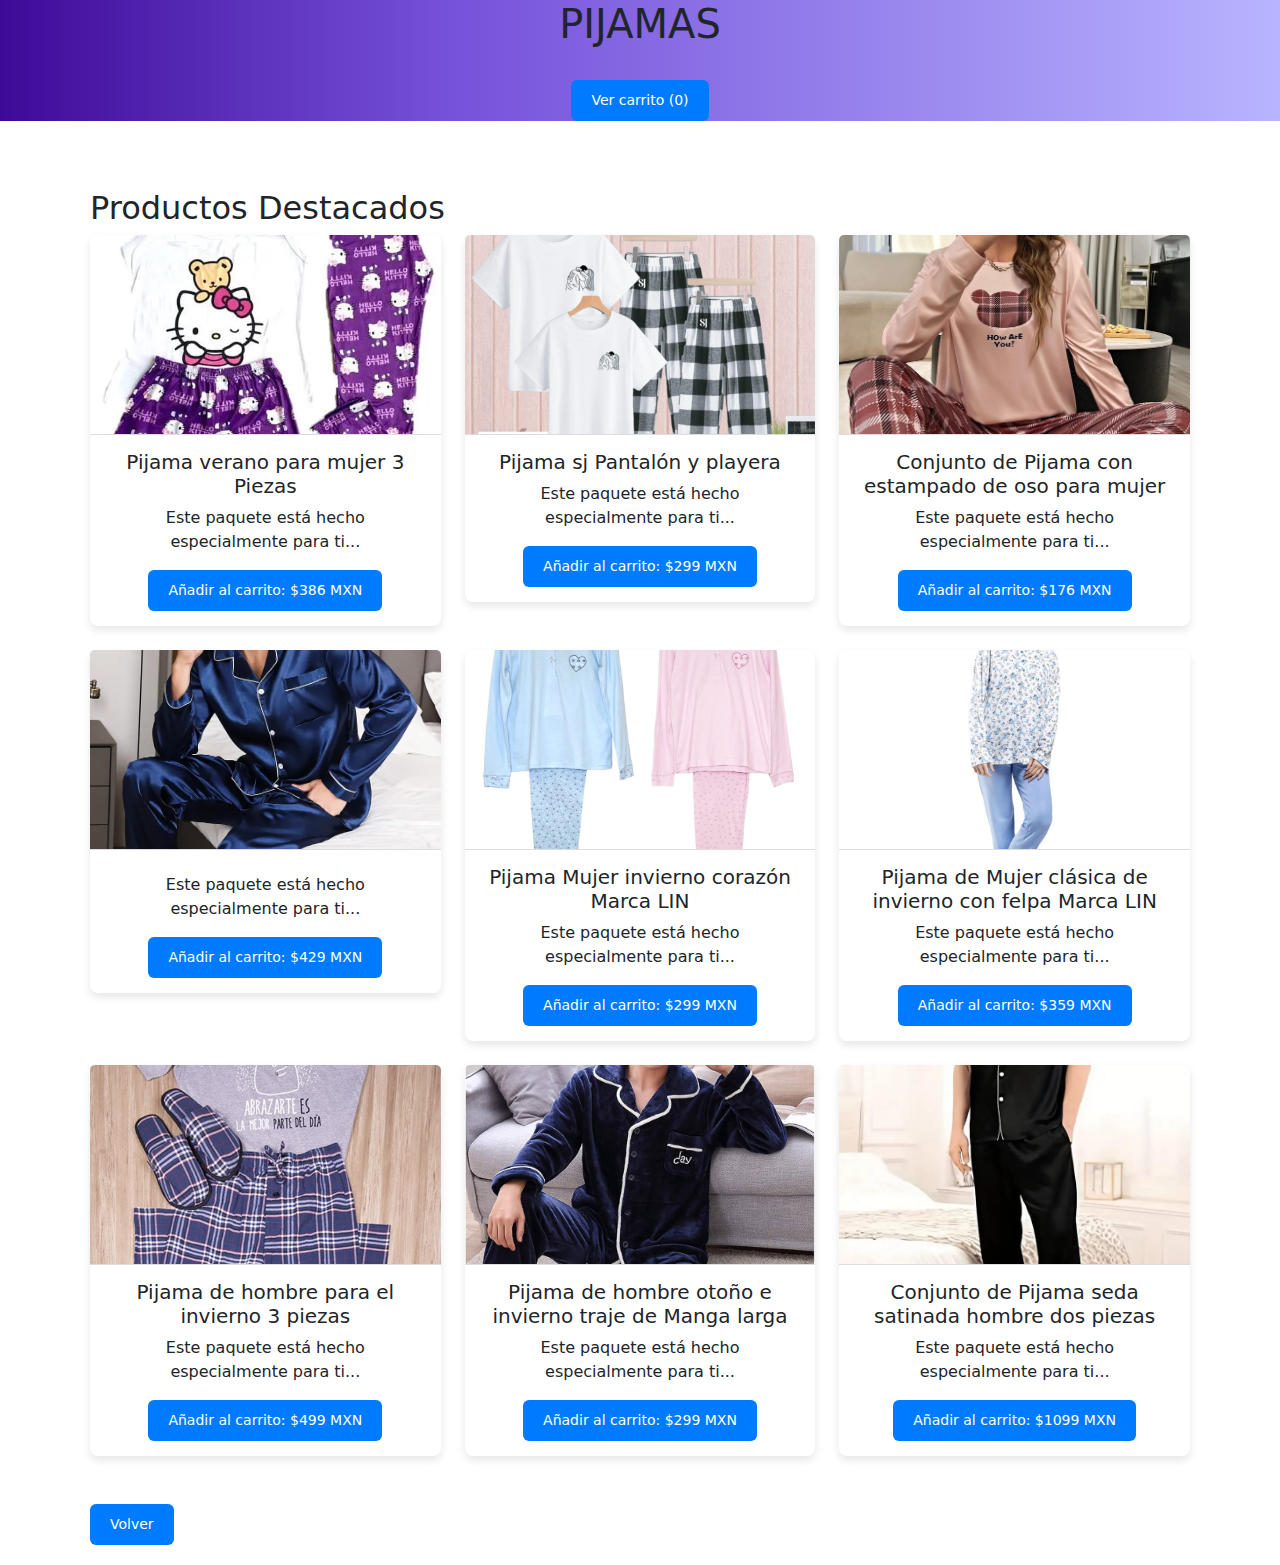
<file: Dulces_sueños/productos/pijamas.html>
<!DOCTYPE html>
<html lang="en">
<head>
    <meta charset="UTF-8">
    <meta name="viewport" content="width=device-width, initial-scale=1.0">
    <title>Almohadas</title>
    <link href="https://cdn.jsdelivr.net/npm/bootstrap@5.3.3/dist/css/bootstrap.min.css" rel="stylesheet" integrity="sha384-QWTKZyjpPEjISv5WaRU9OFeRpok6YctnYmDr5pNlyT2bRjXh0JMhjY6hW+ALEwIH" crossorigin="anonymous">

    <style>
        /* Ajuste de márgenes y rellenos */
        .featured-products {
            padding: 20px;
        }

        .product-item {
            display: flex;
            flex-direction: column;
            align-items: center;
            text-align: center;
        }

        .card {
            border: none;
            border-radius: 8px;
            box-shadow: 0 4px 8px rgba(0,0,0,0.1);
        }

        .card-img-top {
            max-height: 200px;
            object-fit: cover;
            border-bottom: 1px solid #ddd;
        }

        .card-body {
            padding: 15px;
        }

        .btn-primary {
            background-color: #007bff;
            border: none;
            padding: 10px 20px;
            font-size: 14px;
        }

        .btn-primary:hover {
            background-color: #0056b3;
        }

        /* Estilos para el modal */
        .modal-dialog {
            max-width: 500px;
        }

        .modal-header {
            border-bottom: none;
        }

        .modal-footer {
            border-top: none;
        }

        /* Disposición en columnas */
        @media (min-width: 992px) {
            .row {
                display: flex;
                flex-wrap: wrap;
            }
            .col-lg-4 {
                flex: 0 0 33.33333%;
                max-width: 33.33333%;
            }
        }
        .encabezado{
            text-align: center;
            background: rgb(61,10,152);
            background: linear-gradient(90deg, rgba(61,10,152,1) 0%, rgba(118,81,218,1) 35%, rgba(184,180,255,1) 100%);
        }
    </style>
</head>
<body>
    <section class="encabezado">
        <h1>PIJAMAS</h1>
        <button id="cart-btn" class="btn btn-primary mt-4">Ver carrito (<span id="cart-count">0</span>)</button>

    </section>
    <main>
        <section class="featured-products container mt-5">
            <h2>Productos Destacados</h2>
            <!-- Grilla de productos -->
            <div class="row" id="product-list">
                <!-- Primer producto -->
                <div class="col-lg-4 col-md-6 mb-4 product-item" data-name="Paquete de cobijas de lana">
                    <div class="card" style="width: 100%;">
                        <img src="/Dulces_sueños/imgs5/Pijama verano para mujer 3 Piezas.jpeg" class="card-img-top" alt="Paquete de cobijas de lana">
                        <div class="card-body">
                            <h5 class="card-title">Pijama verano para mujer 3 Piezas</h5>
                            <p class="card-text">Este paquete está hecho especialmente para ti...</p>
                            <button class="btn btn-primary add-to-cart" data-product="Paquete de cobijas de lana" data-price="386">Añadir al carrito: $386 MXN</button>
                        </div>
                    </div>
                </div>

                <!-- Segundo producto -->
                <div class="col-lg-4 col-md-6 mb-4 product-item" data-name="Producto 2">
                    <div class="card" style="width: 100%;">
                        <img src="/Dulces_sueños/imgs5/Pijama sj Pantalón y playera.jpeg" class="card-img-top" alt="...">
                        <div class="card-body">
                            <h5 class="card-title">Pijama sj Pantalón y playera</h5>
                            <p class="card-text">Este paquete está hecho especialmente para ti...</p>
                            <button class="btn btn-primary add-to-cart" data-product="Producto 2" data-price="299">Añadir al carrito: $299 MXN</button>
                        </div>
                    </div>
                </div>

                <!-- Tercer producto -->
                <div class="col-lg-4 col-md-6 mb-4 product-item" data-name="Producto 3">
                    <div class="card" style="width: 100%;">
                        <img src="/Dulces_sueños/imgs5/Conjunto de Pijama con estampado de oso para mujer.jpeg" class="card-img-top" alt="...">
                        <div class="card-body">
                            <h5 class="card-title">Conjunto de Pijama con estampado de oso para mujer</h5>
                            <p class="card-text">Este paquete está hecho especialmente para ti...</p>
                            <button class="btn btn-primary add-to-cart" data-product="Producto 3" data-price="176">Añadir al carrito: $176 MXN</button>
                        </div>
                    </div>
                </div>
                <!-- Más productos aquí -->
                <div class="col-lg-4 col-md-6 mb-4 product-item" data-name="Producto 3">
                    <div class="card" style="width: 100%;">
                        <img src="/Dulces_sueños/imgs5/Conjunto de Pijama de Manga Larga de seda para hombre.jpeg" class="card-img-top" alt="...">
                        <div class="card-body">
                            <h5 class="card-title"></h5>
                            <p class="card-text">Este paquete está hecho especialmente para ti...</p>
                            <button class="btn btn-primary add-to-cart" data-product="Producto 3" data-price="429">Añadir al carrito: $429 MXN</button>
                        </div>
                    </div>
                </div>
                <div class="col-lg-4 col-md-6 mb-4 product-item" data-name="Producto 3">
                    <div class="card" style="width: 100%;">
                        <img src="/Dulces_sueños/imgs5/Pijama Mujer invierno corazón Marca LIN.jpeg" class="card-img-top" alt="...">
                        <div class="card-body">
                            <h5 class="card-title">Pijama Mujer invierno corazón Marca LIN</h5>
                            <p class="card-text">Este paquete está hecho especialmente para ti...</p>
                            <button class="btn btn-primary add-to-cart" data-product="Producto 3" data-price="299">Añadir al carrito: $299 MXN</button>
                        </div>
                    </div>
                </div>
                <div class="col-lg-4 col-md-6 mb-4 product-item" data-name="Producto 3">
                    <div class="card" style="width: 100%;">
                        <img src="/Dulces_sueños/imgs5/Pijama de Mujer clásica de invierno con felpa Marca LIN.jpeg" class="card-img-top" alt="...">
                        <div class="card-body">
                            <h5 class="card-title">Pijama de Mujer clásica de invierno con felpa Marca LIN</h5>
                            <p class="card-text">Este paquete está hecho especialmente para ti...</p>
                            <button class="btn btn-primary add-to-cart" data-product="Producto 3" data-price="359">Añadir al carrito: $359 MXN</button>
                        </div>
                    </div>
                </div>
                <div class="col-lg-4 col-md-6 mb-4 product-item" data-name="Producto 3">
                    <div class="card" style="width: 100%;">
                        <img src="/Dulces_sueños/imgs5/Pijama de hombre para el invierno 3 piezas.jpeg" class="card-img-top" alt="...">
                        <div class="card-body">
                            <h5 class="card-title">Pijama de hombre para el invierno 3 piezas</h5>
                            <p class="card-text">Este paquete está hecho especialmente para ti...</p>
                            <button class="btn btn-primary add-to-cart" data-product="Producto 3" data-price="499">Añadir al carrito: $499 MXN</button>
                        </div>
                    </div>
                </div>
                <div class="col-lg-4 col-md-6 mb-4 product-item" data-name="Producto 3">
                    <div class="card" style="width: 100%;">
                        <img src="/Dulces_sueños/imgs5/Pijama de hombre otoño e invierno traje de Manga larga.jpeg" class="card-img-top" alt="...">
                        <div class="card-body">
                            <h5 class="card-title">Pijama de hombre otoño e invierno traje de Manga larga</h5>
                            <p class="card-text">Este paquete está hecho especialmente para ti...</p>
                            <button class="btn btn-primary add-to-cart" data-product="Producto 3" data-price="299">Añadir al carrito: $299 MXN</button>
                        </div>
                    </div>
                </div>
                <div class="col-lg-4 col-md-6 mb-4 product-item" data-name="Producto 3">
                    <div class="card" style="width: 100%;">
                        <img src="/Dulces_sueños/imgs5/Conjunto de Pijama seda satinada hombre dos piezas.jpeg" class="card-img-top" alt="...">
                        <div class="card-body">
                            <h5 class="card-title">Conjunto de Pijama seda satinada hombre dos piezas</h5>
                            <p class="card-text">Este paquete está hecho especialmente para ti...</p>
                            <button class="btn btn-primary add-to-cart" data-product="Producto 3" data-price="1099">Añadir al carrito: $1099 MXN</button>
                        </div>
                    </div>
                </div>
            </div>
            <!-- Botón para abrir el carrito -->
            <a id="cart-btns" class="btn btn-primary mt-4" href="/Dulces_sueños/body/index_c.html">Volver</a>
        
        </section>
        <!-- Modal del carrito -->
        <div class="modal fade" id="cartModal" tabindex="-1" aria-labelledby="cartModalLabel" aria-hidden="true">
            <div class="modal-dialog">
                <div class="modal-content">
                    <div class="modal-header">
                        <h5 class="modal-title" id="cartModalLabel">Carrito de compras</h5>
                        <button type="button" class="btn-close" data-bs-dismiss="modal" aria-label="Close"></button>
                    </div>
                    <div class="modal-body">
                        <ul id="cart-items" class="list-group">
                            <!-- Aquí aparecerán los productos añadidos -->
                        </ul>
                        <div class="mt-3">
                            <strong>Total: $<span id="total-price">0</span> MXN</strong>
                        </div>
                    </div>
                    <div class="modal-footer">
                        <button type="button" class="btn btn-secondary" data-bs-dismiss="modal">Cerrar</button>
                        <button type="button" class="btn btn-primary" id="proceed-to-pay">Proceder al pago</button>
                    </div>
                </div>
            </div>
        </div>
    </main>

    <script src="https://cdn.jsdelivr.net/npm/bootstrap@5.3.3/dist/js/bootstrap.bundle.min.js" integrity="sha384-YvpcrYf0tY3lHB60NNkmXc5s9fDVZLESaAA55NDzOxhy9GkcIdslK1eN7N6jIeHz" crossorigin="anonymous"></script>
    <script src="script.js"></script>
</body>
</html>
</file>
<file: Dulces_sueños/login/style.css>
*{
    background-color: #ffffff;
}

body {
    font-family: Arial, sans-serif;
    background-color: #ffffff;
    margin: 0;
    padding: 0;
    display: flex;
    justify-content: center;
    align-items: center;
    height: 100vh;
}

.login-container {
    background-color: #ffffff;
    padding: 20px;
    border-radius: 8px;
    box-shadow: 0 0 10px rgba(0, 0, 0, 0.1);
    text-align: center;
}

.custom-button {
    background-color: #ac1eac;
    border: none;
    color: white;
    padding: 10px 20px;
    text-align: center;
    text-decoration: none;
    display: inline-block;
    font-size: 16px;
    border-radius: 5px;
    cursor: pointer;
    transition: background-color 0.3s;
}

.custom-button:hover {
    background-color: #e4a8e4; 
}
a{
    background-color: #734b94; 
    border: none;
    color: #ffffff;
    padding: 10px 20px;
    text-align: center;
    text-decoration: none;
    display: inline-block;
    font-size: 16px;
    border-radius: 5px;
    cursor: pointer;
    transition: background-color 0.3s;   
}
</file>
<file: Dulces_sueños/login/style2.css>
body {
    font-family: Arial, sans-serif;
    background: rgb(61,10,152);
    background: linear-gradient(90deg, rgba(61,10,152,1) 0%, rgba(118,81,218,1) 35%, rgba(184,180,255,1) 100%);
    margin: 0;
    padding: 0;
    display: flex;
    justify-content: center;
    align-items: center;
    height: 100vh;
}

.login-container {
    background-color: #ffffff;
    padding: 20px;
    border-radius: 8px;
    box-shadow: 0 0 10px rgba(0, 0, 0, 0.1);
    text-align: center;
}

.custom-button {
    background-color: #a75fbd; /* Green */
    border: none;
    color: white;
    padding: 10px 20px;
    text-align: center;
    text-decoration: none;
    display: inline-block;
    font-size: 16px;
    border-radius: 5px;
    cursor: pointer;
    transition: background-color 0.3s;
}

.custom-button:hover {
    background-color: #e4a8e4; /* Darker Green */
}
</file>
